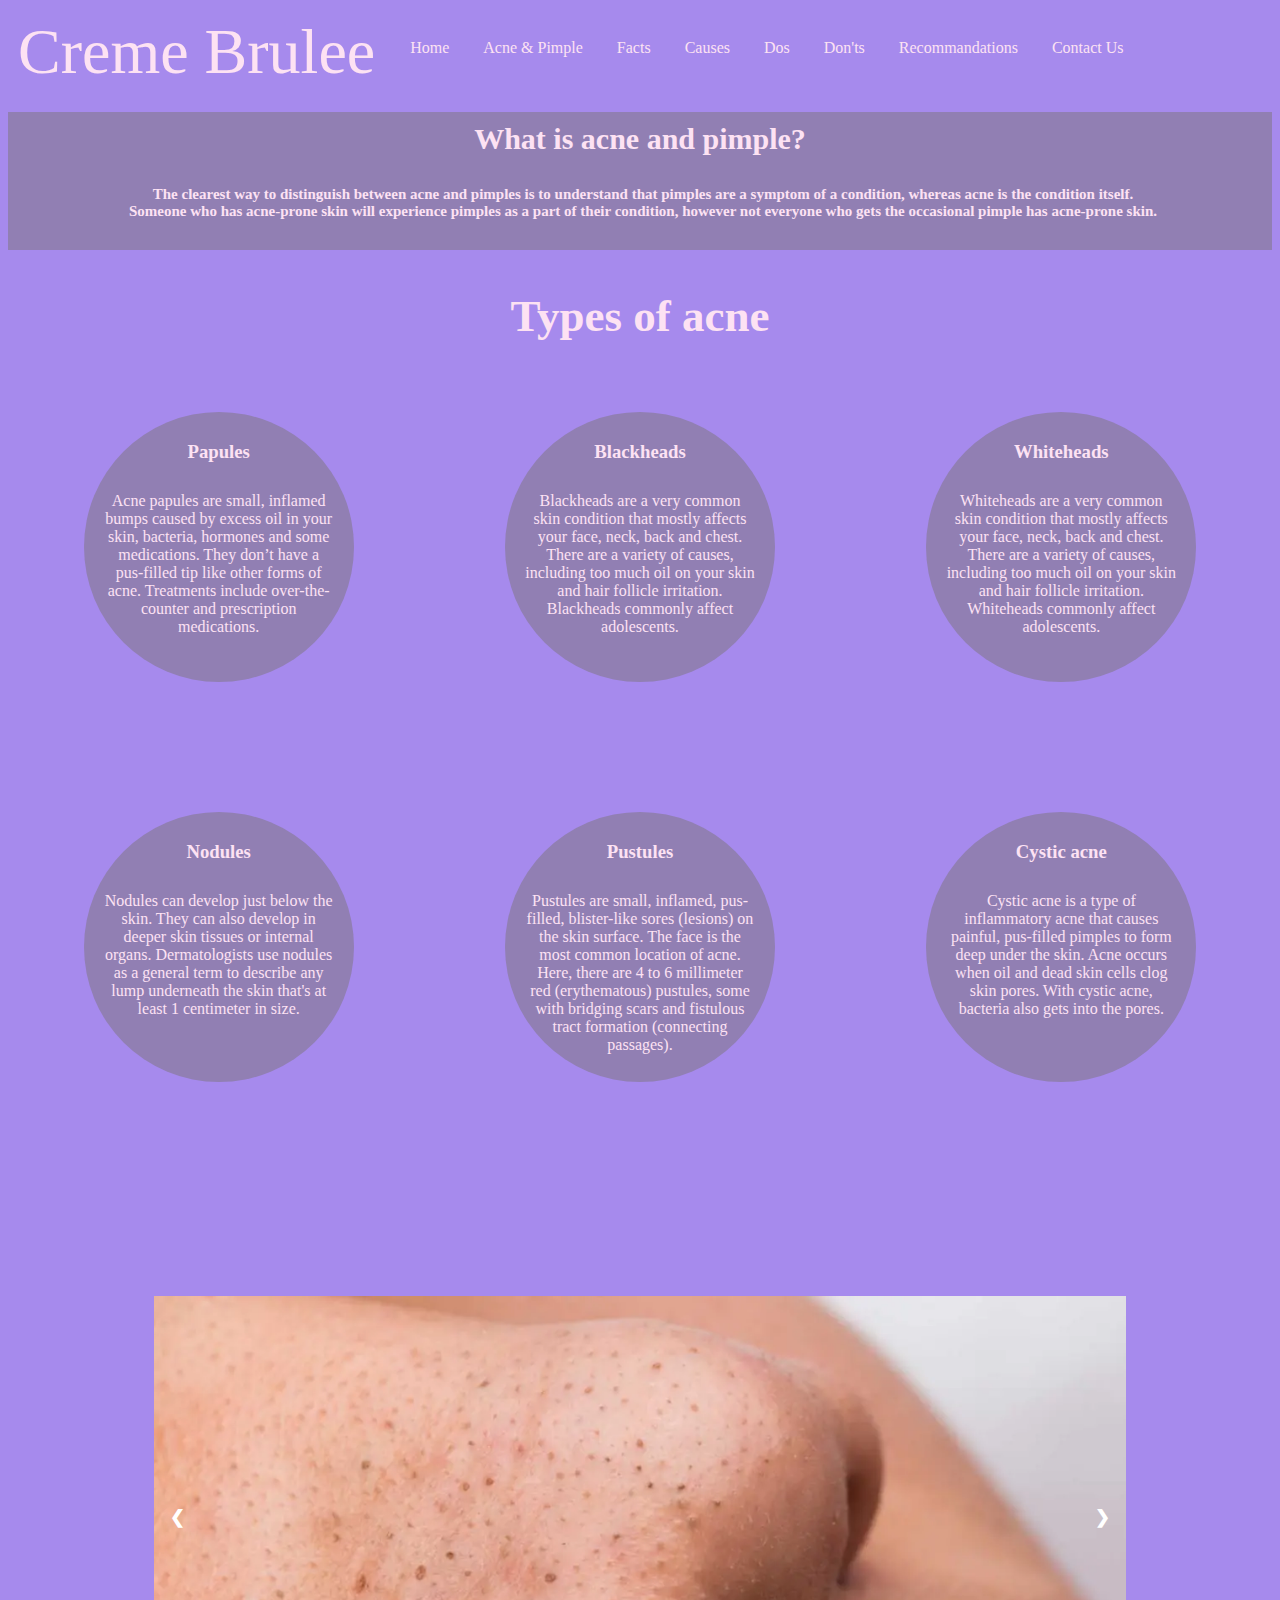
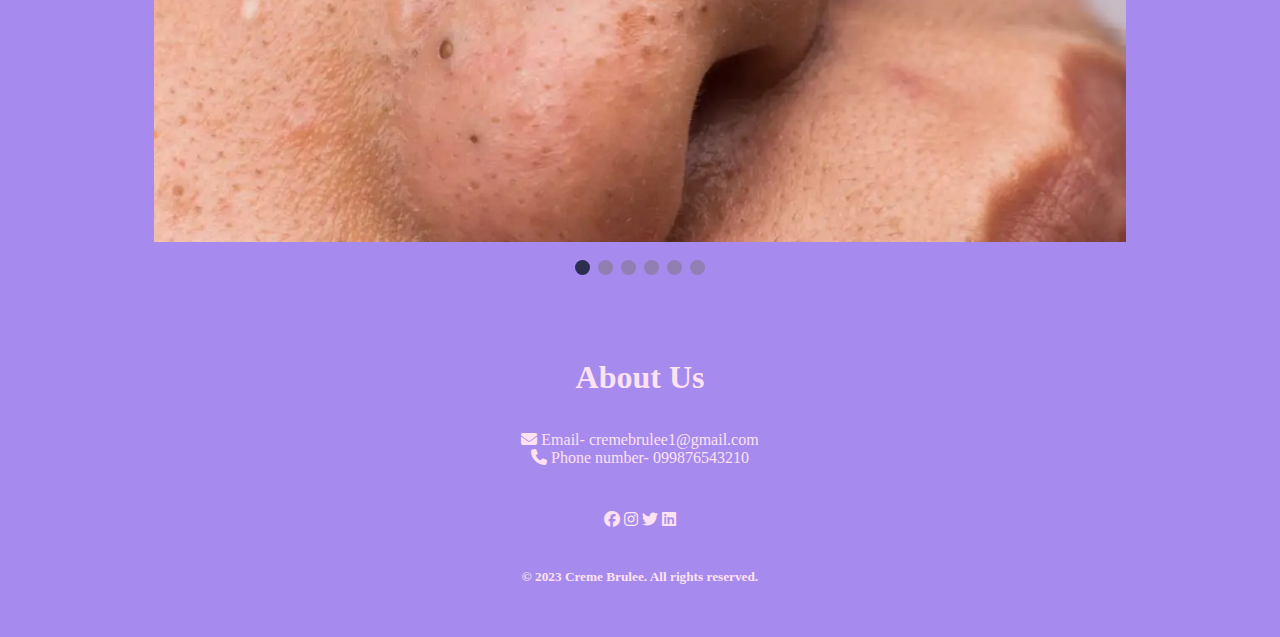
<file: acneandpimples.html>
<!DOCTYPE html>
<html lang="en">
<head>
  <meta charset="utf-8">
  <meta name="viewport" content="width=device-width, initial-scale=1">
  <title>Acne and Pimples</title>
  <link rel="stylesheet" type="text/css" href="second.css">

  <link rel="icon" type="image/icon" href="pages/img/dog.png">
</head>
<link rel="stylesheet" type="text/css" href="https://cdnjs.cloudflare.com/ajax/libs/font-awesome/6.4.2/css/all.min.css">


<nav id="mynav">
         <span id="navkit">Creme Brulee</span>
         <ul>
        <li><a href="index.html">Home</a></li>
        <li><a href="acneandpimples.html">Acne & Pimple</a></li>
        <li><a href="causes.html">Facts</a></li>
        <li><a href="causes.html">Causes</a></li>
        <li><a href="do.html">Dos</a></li>
        <li><a href="donts.html">Don'ts</a></li>
        <li><a href="recommendation.html">Recommandations</a></li>
        <li><a href="contactus.html">Contact Us</a></li>
        </ul>  
     </nav> 


<div class="text">
  <h1>What is acne and pimple?</h1>
    <h4>The clearest way to distinguish between acne and pimples is to understand that pimples are a symptom of a condition, whereas acne is the condition itself. <br>Someone who has acne-prone skin will experience pimples as a part of their condition, however not everyone who gets the occasional pimple has acne-prone skin.</h4>
</div>

<h1 class="hi">Types of acne</h1>

  <div class="card">
    <div class="font">
      <div class="info">
        <h3>Papules</h3>
        <p>Acne papules are small, inflamed bumps caused by excess oil in your skin, bacteria, hormones and some medications. They don’t have a pus-filled tip like other forms of acne. Treatments include over-the-counter and prescription medications.</p>
      </div>
    </div>

    <div class="font">
      <div class="info">
        <h3>Blackheads</h3>
        <p>Blackheads are a very common skin condition that mostly affects your face, neck, back and chest. There are a variety of causes, including too much oil on your skin and hair follicle irritation. Blackheads commonly affect adolescents.</p>
      </div>
    </div>

    <div class="font">
      <div class="info">
        <h3>Whiteheads</h3>
        <p>Whiteheads are a very common skin condition that mostly affects your face, neck, back and chest. There are a variety of causes, including too much oil on your skin and hair follicle irritation. Whiteheads commonly affect adolescents.</p>
      </div>
    </div>
  </div>

  <div class="card">
    <div class="font">
      <div class="info">
        <h3>Nodules</h3>
        <p>Nodules can develop just below the skin. They can also develop in deeper skin tissues or internal organs. Dermatologists use nodules as a general term to describe any lump underneath the skin that's at least 1 centimeter in size.</p>
      </div>
    </div>

    <div class="font">
      <div class="info">
        <h3>Pustules</h3>
        <p>Pustules are small, inflamed, pus-filled, blister-like sores (lesions) on the skin surface. The face is the most common location of acne. Here, there are 4 to 6 millimeter red (erythematous) pustules, some with bridging scars and fistulous tract formation (connecting passages).</p>
      </div>
    </div>

    <div class="font">
      <div class="info">
        <h3>Cystic acne</h3>
        <p>Cystic acne is a type of inflammatory acne that causes painful, pus-filled pimples to form deep under the skin. Acne occurs when oil and dead skin cells clog skin pores. With cystic acne, bacteria also gets into the pores.</p>
      </div>
    </div>
  </div>



  <div class="slideshow-container">

<!-- <div class="mySlides fade">
  <img src="../pages/img/papules.webp" style="width:100%">
</div> -->

<div class="mySlides fade">
  <img src="pages/img/blackheads.webp" style="width:100%">
</div>

<div class="mySlides fade">
  <img src="pages/img/whiteheads1.jpg" style="width:100%">
</div>

<div class="mySlides fade">
  <img src="pages/img/nodular.jpg" style="width:100%">
</div>

<div class="mySlides fade">
  <img src="pages/img/papules1.webp" style="width:100%">
</div>

<div class="mySlides fade">
  <img src="pages/img/cystic_acne.jpg" style="width:100%">
</div>

<a class="prev" onclick="plusSlides(-1)">❮</a>
<a class="next" onclick="plusSlides(1)">❯</a>
</div>
<br>

<div style="text-align:center">
  <span class="dot" onclick="currentSlide(1)"></span> 
  <span class="dot" onclick="currentSlide(2)"></span> 
  <span class="dot" onclick="currentSlide(3)"></span> 
  <span class="dot" onclick="currentSlide(1)"></span> 
  <span class="dot" onclick="currentSlide(2)"></span> 
  <span class="dot" onclick="currentSlide(3)"></span> 
</div>

<script>
let slideIndex = 1;
showSlides(slideIndex);

function plusSlides(n) {
  showSlides(slideIndex += n);
}

function currentSlide(n) {
  showSlides(slideIndex = n);
}

function showSlides(n) {
  let i;
  let slides = document.getElementsByClassName("mySlides");
  let dots = document.getElementsByClassName("dot");
  if (n > slides.length) {slideIndex = 1}    
  if (n < 1) {slideIndex = slides.length}
  for (i = 0; i < slides.length; i++) {
    slides[i].style.display = "none";  
  }
  for (i = 0; i < dots.length; i++) {
    dots[i].className = dots[i].className.replace(" active", "");
  }
  slides[slideIndex-1].style.display = "block";  
  dots[slideIndex-1].className += " active";
}
</script>







































































  <section class="footer">
    <h3>About Us</h3>
    <p><i class="fa-solid fa-envelope" style="color: #fde2f3;"></i>    Email- cremebrulee1@gmail.com<br><i class="fa-solid fa-phone" style="color: #fde2f3;"></i>   Phone number- 099876543210</p>
    <div class="icons">
      <i class="fa-brands fa-facebook" style="color: #fde2f3;"></i>
      <i class="fa-brands fa-instagram" style="color: #fde2f3;"></i>
      <i class="fa-brands fa-twitter" style="color: #fde2f3;"></i>
      <i class="fa-brands fa-linkedin" style="color: #fde2f3;"></i>
    </div>
    <h5>&copy;  2023 Creme Brulee. All rights reserved.</h5>
  </section>

</body>
</html>
</file>
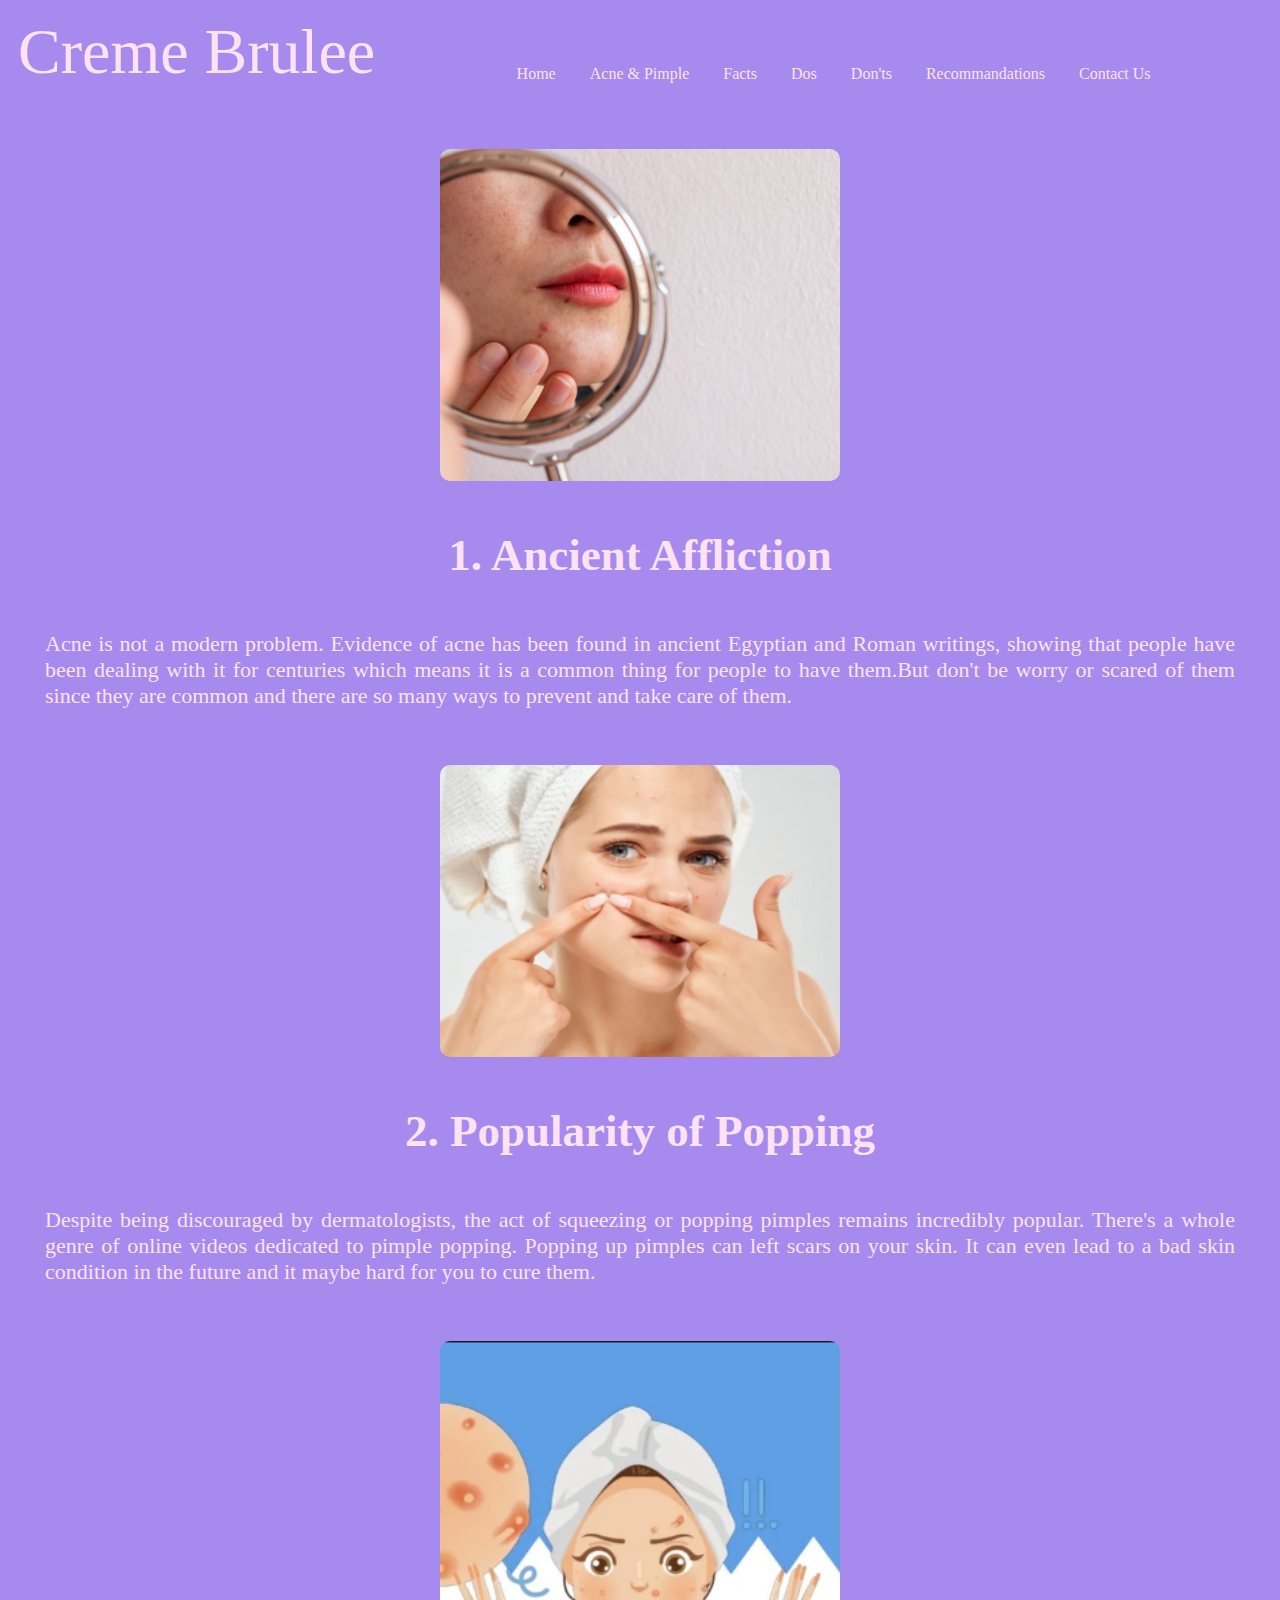
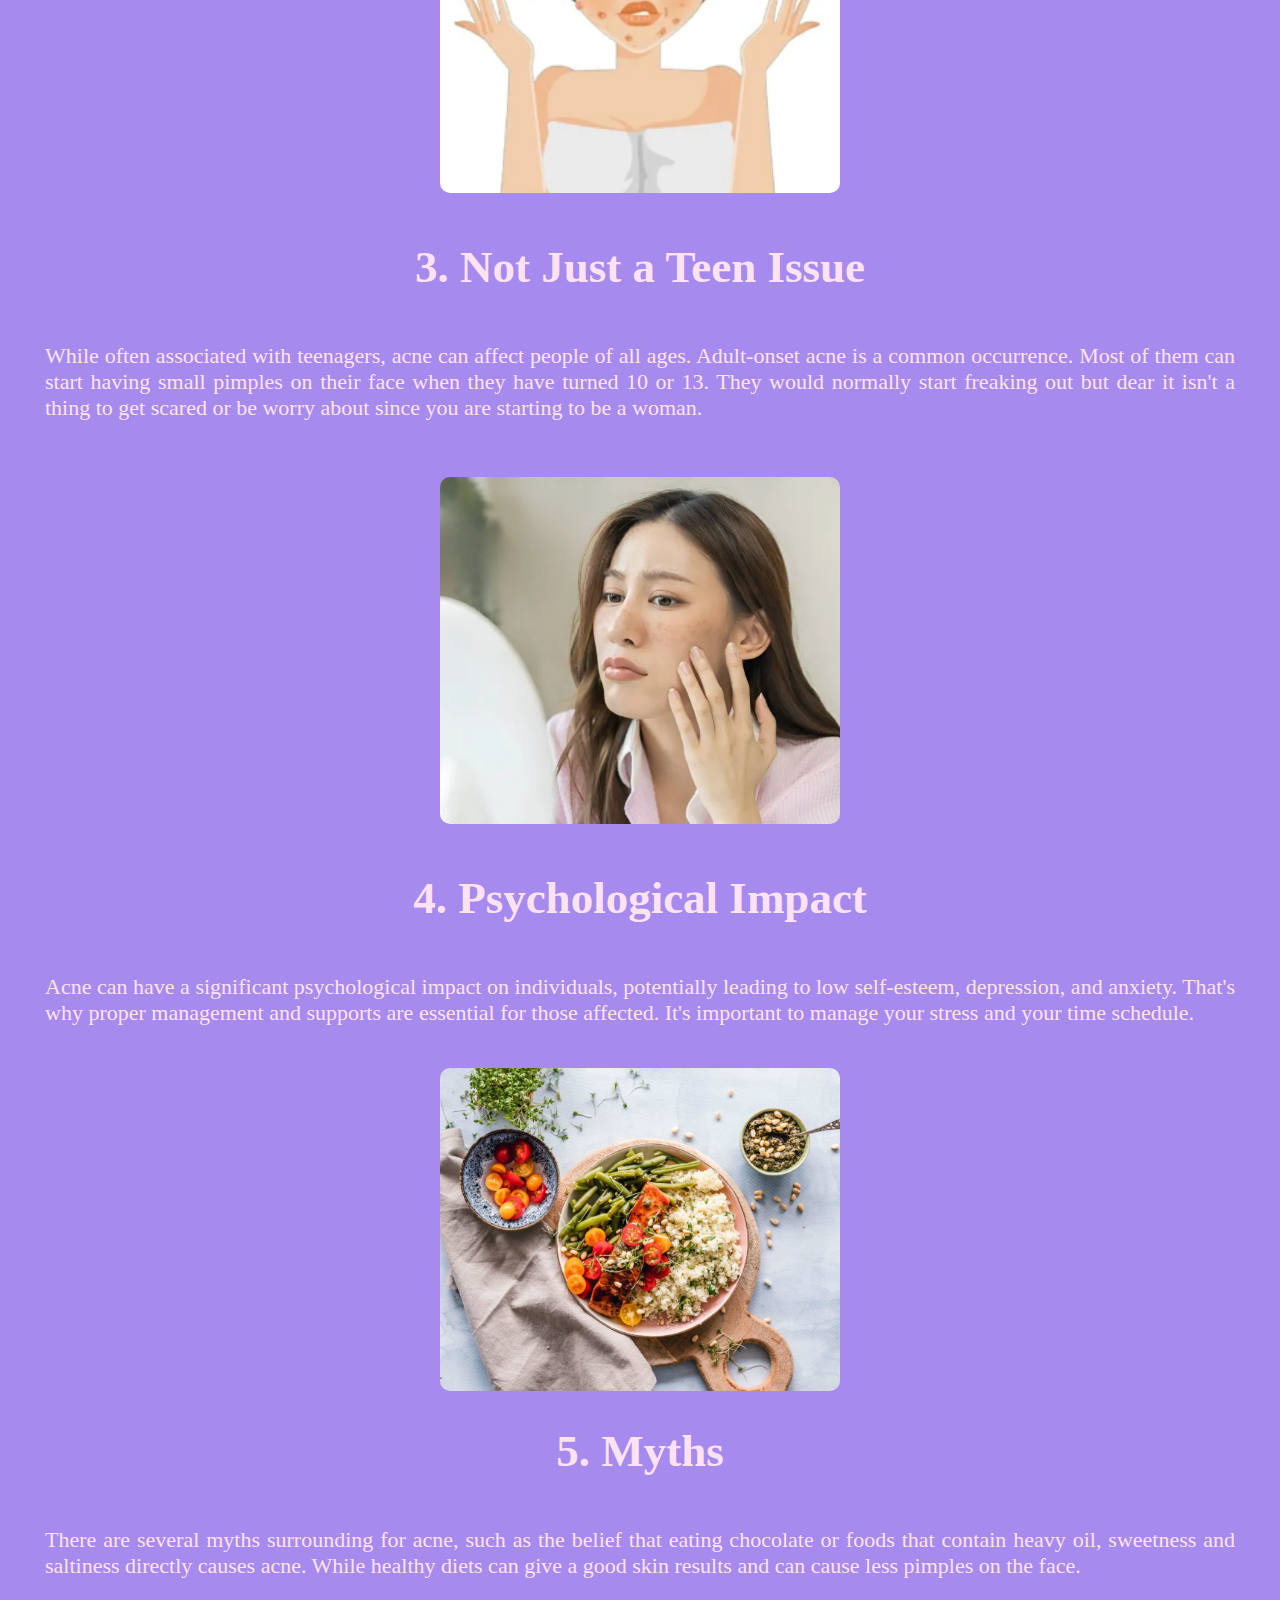
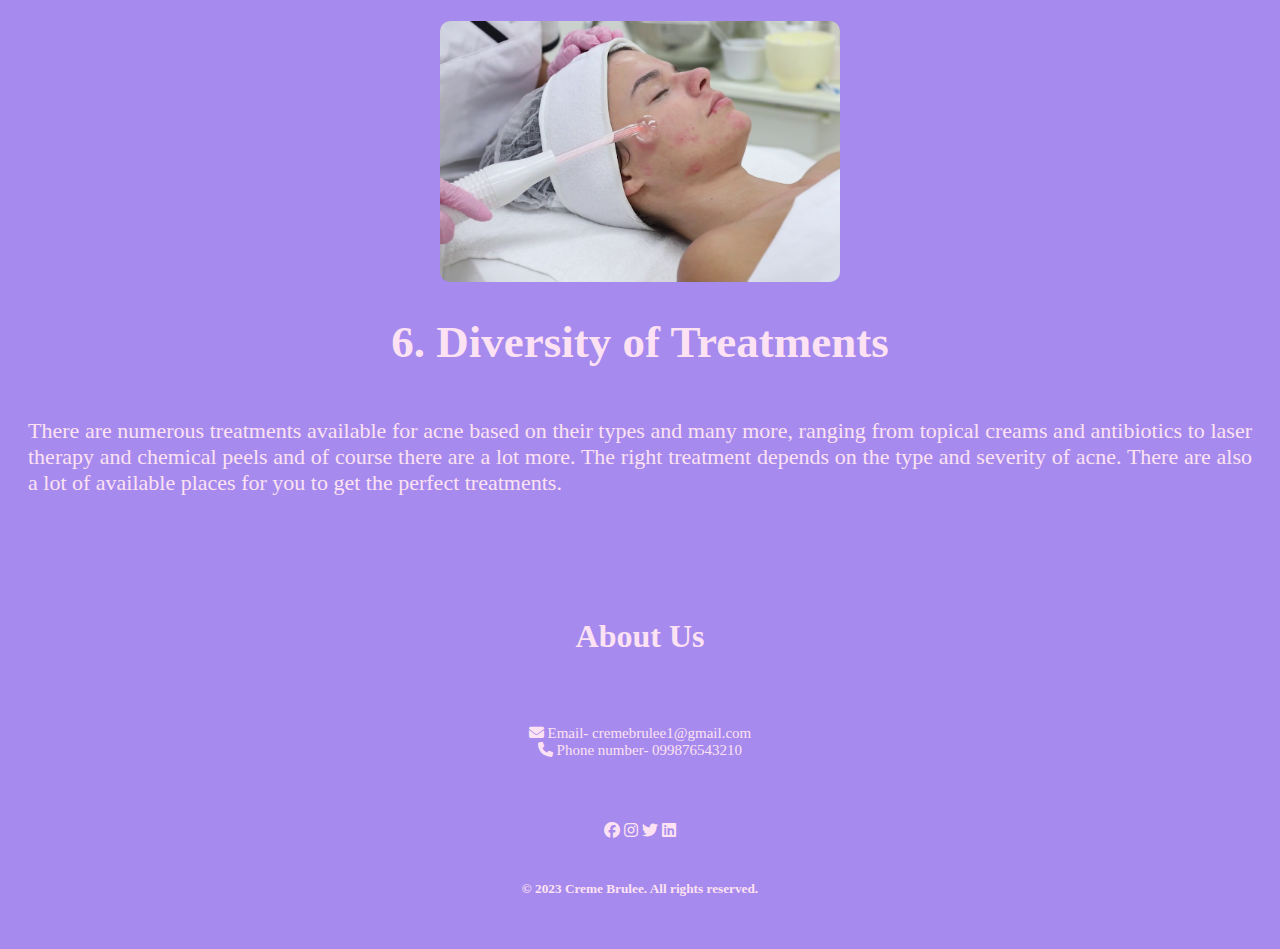
<file: causes.html>
<!DOCTYPE html>
<html lang="en">
<head>
  <meta charset="utf-8">
  <meta name="viewport" content="width=device-width, initial-scale=1">
  <title>Facts</title>
  <link rel="stylesheet" type="text/css" href="causes.css">

  <link rel="icon" type="image/icon" href="pages/img/dog.png">
  <link rel="stylesheet" type="text/css" href="https://cdnjs.cloudflare.com/ajax/libs/font-awesome/6.4.2/css/all.min.css">
</head>
<body>

  <section class="home">
     <nav id="mynav">
         <span id="navkit">Creme Brulee</span>
         <ul>
        <li><a href="index.html">Home</a></li>
        <li><a href="acneandpimples.html">Acne & Pimple</a></li>
        <li><a href="causes.html">Facts</a></li>
        <li><a href="do.html">Dos</a></li>
        <li><a href="donts.html">Don'ts</a></li>
        <li><a href="recommendation.html">Recommandations</a></li>
        <li><a href="contactus.html">Contact Us</a></li>
        </ul>  
     </nav> 

  <div class="l&e">
<div class="f1">
<img class="q" src="pages/img/am.png" alt="">
<div class="pink">
<h1>1. Ancient Affliction</h1>

 

     <p>Acne is not a modern problem. Evidence of acne has been found in ancient Egyptian and Roman writings, showing that people have been dealing with it for centuries which means it is a common thing for people to have them.But don't be worry or scared of them since they are common and there are so many ways to prevent and take care of them.</p>

 

 

<img class="q" src="pages/img/fl.png" alt="">
<div class="pink">
<h1>2. Popularity of Popping</h1>

 

     <p>Despite being discouraged by dermatologists, the act of squeezing or popping pimples remains incredibly popular. There's a whole genre of online videos dedicated to pimple popping. Popping up pimples can left scars on your skin. It can even lead to a bad skin condition in the future and it maybe hard for you to cure them. </p>

 

<img class="q" src="pages/img/si.png" alt="">
<div class="pink">
<h1>3. Not Just a Teen Issue</h1>

 

     <p>While often associated with teenagers, acne can affect people of all ages. Adult-onset acne is a common occurrence. Most of them can start having small pimples on their face when they have turned 10 or 13. They would normally start freaking out but dear it isn't a thing to get scared or be worry about since you are starting to be a woman.</p>

 

  </div>
</div>

 

<img class="q" src="pages/img/oe.png" alt="">
<div class="pink">
<h1>4. Psychological Impact</h1>

 

     <p>Acne can have a significant psychological impact on individuals, potentially leading to low self-esteem, depression, and anxiety. That's why proper management and supports are essential for those affected. It's important to manage your stress and your time schedule.</p>

 

 

  </div>
</div>

 

<img class="w" src="pages/img/eu.png" alt="">
<div class="pink">
<h1>5. Myths</h1>

 

     <p>There are several myths surrounding for acne, such as the belief that eating chocolate or foods that contain heavy oil, sweetness and saltiness directly causes acne. While healthy diets can give a good skin results and can cause less pimples on the face. </p>

 

  </div>
</div>

 

<img class="w" src="pages/img/id.png" alt="">
<div class="pink">
<h1>6. Diversity of Treatments</h1>

 

     <p>There are numerous treatments available for acne based on their types and many more, ranging from topical creams and antibiotics to laser therapy and chemical peels and of course there are a lot more. The right treatment depends on the type and severity of acne. There are also a lot of available places for you to get the perfect treatments. </p>

 

  </div>
</div>

 
 <section class="footer">
    <h3>About Us</h3>
    <p><i class="fa-solid fa-envelope" style="color: #fde2f3;"></i>    Email- cremebrulee1@gmail.com<br><i class="fa-solid fa-phone" style="color: #fde2f3;"></i>   Phone number- 099876543210</p>
    <div class="icons">
      <i class="fa-brands fa-facebook" style="color: #fde2f3;"></i>
      <i class="fa-brands fa-instagram" style="color: #fde2f3;"></i>
      <i class="fa-brands fa-twitter" style="color: #fde2f3;"></i>
      <i class="fa-brands fa-linkedin" style="color: #fde2f3;"></i>
    </div>
    <h5>&copy;  2023 Creme Brulee. All rights reserved.</h5>
  </section>

 

</body>
</html>
</file>
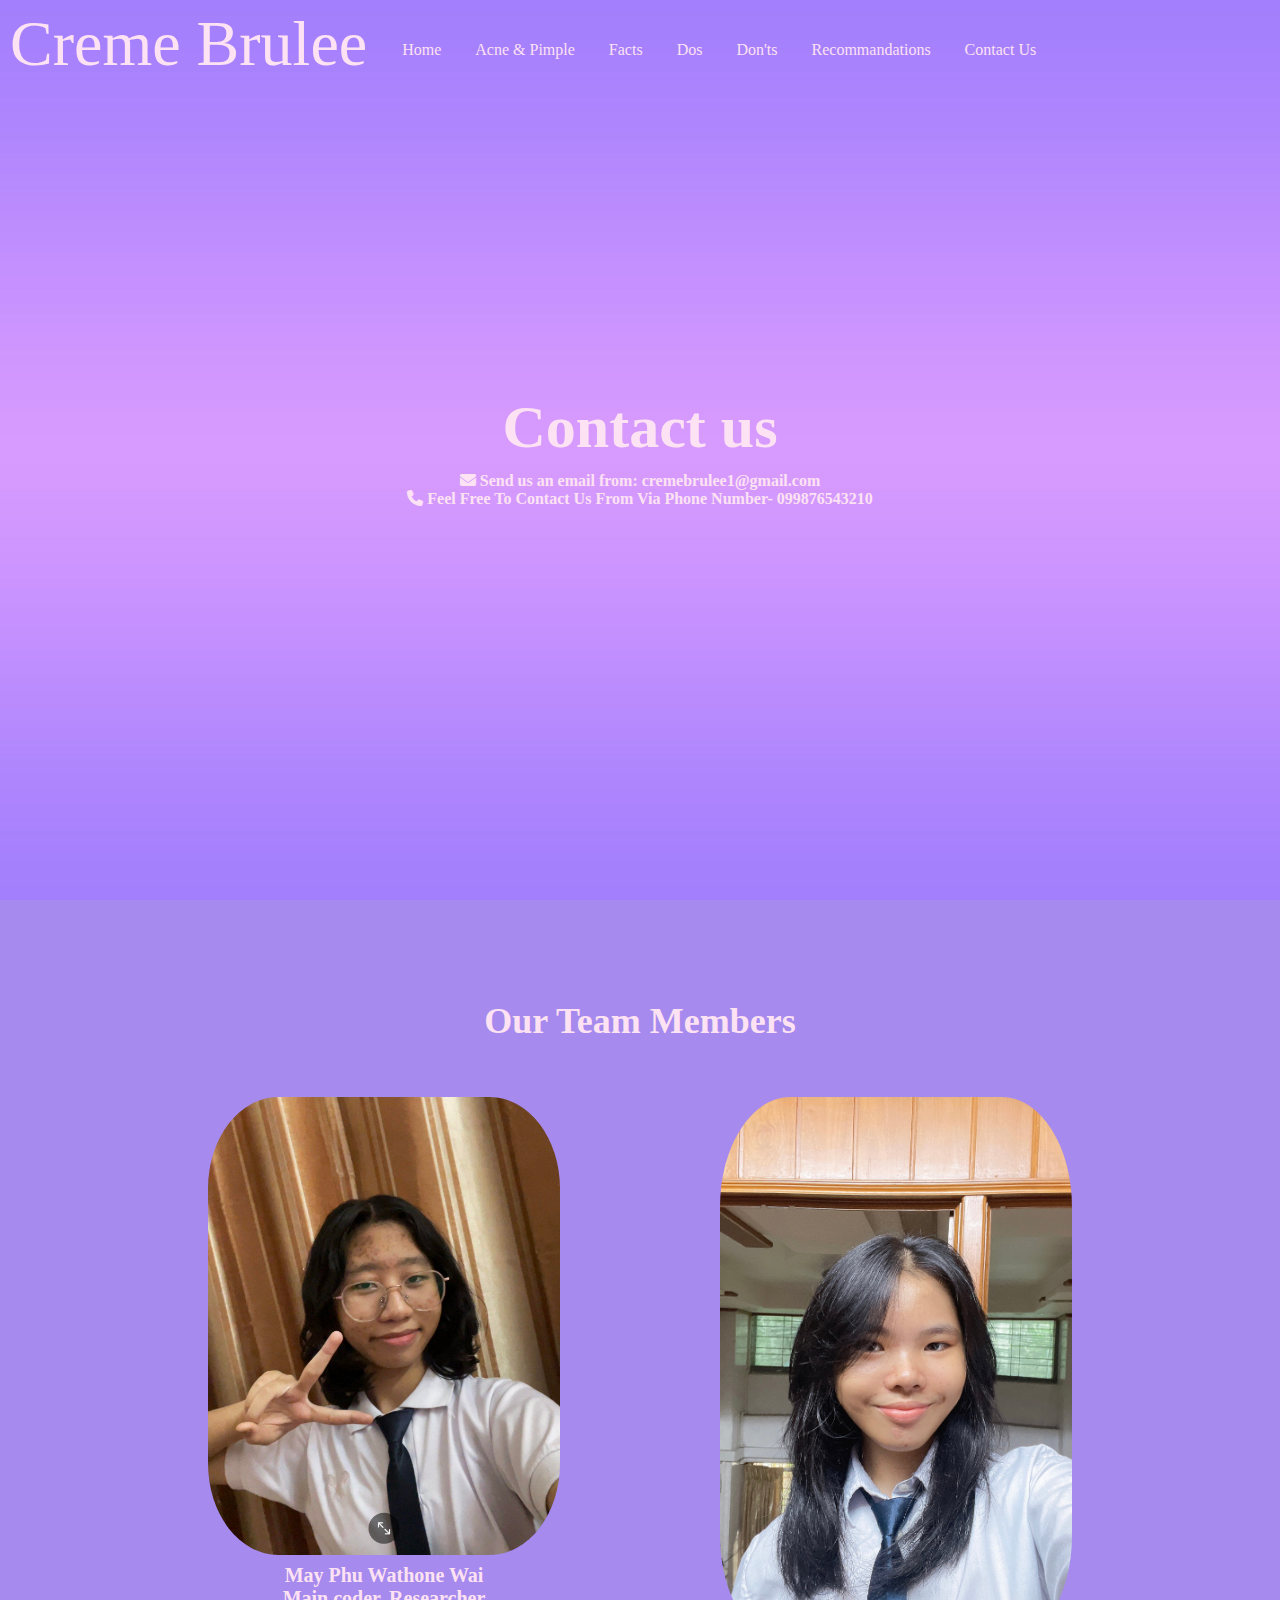
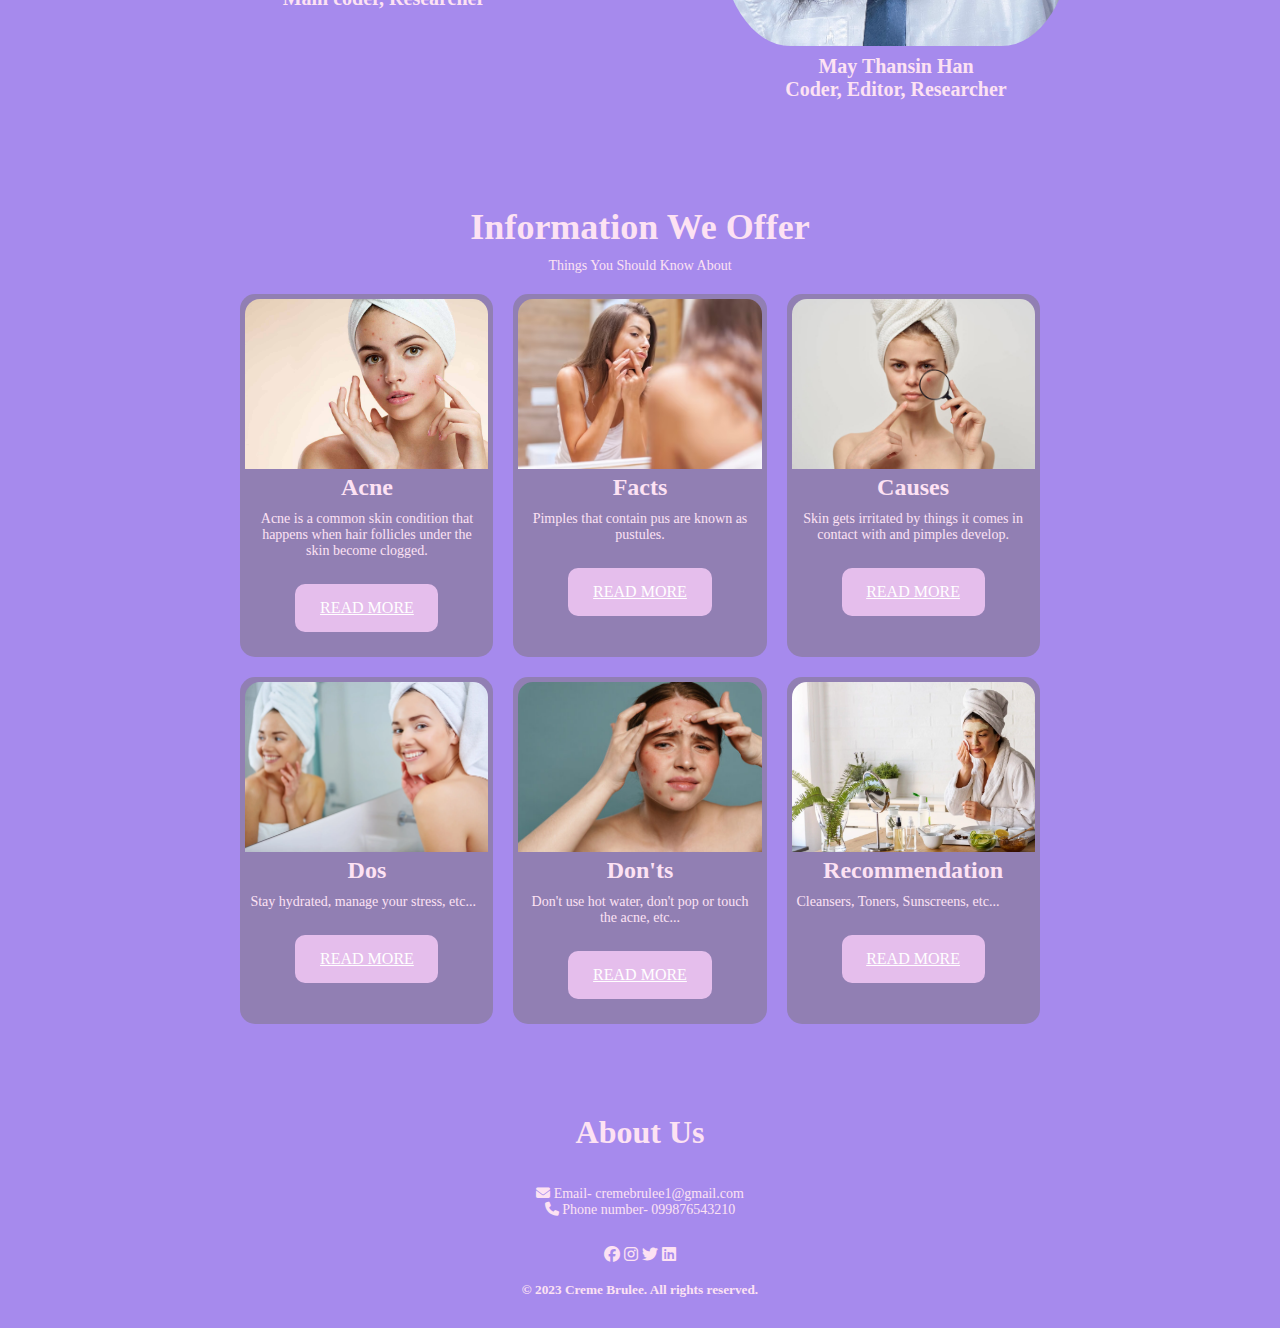
<file: contactus.html>
<!DOCTYPE html>
<html lang="en">
<head>
	<meta charset="utf-8">
	<meta name="viewport" content="width=device-width, initial-scale=1">
	<title>Contact Us</title>
	<link rel="stylesheet" type="text/css" href="contactus.css">

	<link rel="icon" type="image/icon" href="pages/img/dog.png">
	<link rel="stylesheet" type="text/css" href="https://cdnjs.cloudflare.com/ajax/libs/font-awesome/6.4.2/css/all.min.css">
</head>
<body>

	<section class="home">
	   <nav id="mynav">
         <span id="navkit">Creme Brulee</span>
         <ul>
	      <li><a href="index.html">Home</a></li>
	      <li><a href="acneandpimples.html">Acne & Pimple</a></li>
	      <li><a href="causes.html">Facts</a></li>
	      <li><a href="do.html">Dos</a></li>
	      <li><a href="donts.html">Don'ts</a></li>
	      <li><a href="recommendation.html">Recommandations</a></li>
	      <li><a href="contactus.html">Contact Us</a></li>
        </ul>  
     </nav>	

     <div class="text">
    	<h1>Contact us</h1>
    	
    	<h4><i class="fa-solid fa-envelope" style="color: #fde2f3;"></i>    Send us an email from: cremebrulee1@gmail.com
    		<br>
    	<i class="fa-solid fa-phone" style="color: #fde2f3;"></i>    Feel Free To Contact Us From Via Phone Number- 099876543210 </h4>
    </div>
</section>

<section class="second">
		<h1>Our Team Members</h1>

<div class="row">
  <div class="column">
    <img src="pages/mayphu.png" style="width:70%">
    <h4>May Phu Wathone Wai <br> Main coder, Researcher</h4>
  </div>
  <div class="column">
    <img src="pages/maythansin.png" style="width:70%">
    <h4>May Thansin Han <br> Coder, Editor, Researcher</h4>
  </div>
</div>


<section class="second">
		<h1>Information We Offer</h1>
		<p>Things You Should Know About</p>

	<section class="container">
       <div class="card">
        <div class="card-img car-1"></div>
        <h2>Acne</h2>
        <p class="rd">Acne is a common skin condition that happens when hair follicles under the skin become clogged.</p>
        <div class="a2">
          <a href="acneandpimples.html">READ MORE</a>
        </div>
      </div>
      
      <div class="card">
        <div class="card-img car-2"></div>
        <h2>Facts</h2>
        <p class="rd">Pimples that contain pus are known as pustules.</p>
        <div class="a2">
          <a href="causes.html">READ MORE</a>
        </div>
      </div>

      <div class="card">
        <div class="card-img car-3"></div>
        <h2>Causes</h2>
        <p class="rd">Skin gets irritated by things it comes in contact with and pimples develop.</p>
        <div class="a2">
          <a href="causes.html">READ MORE</a>
        </div>
      </div>
      
    </section>

    <section class="container">
       <div class="card">
        <div class="card-img car-4"></div>
        <h2>Dos</h2>
        <p class="rd">Stay hydrated, manage your stress, etc...</p>
        <div class="a2">
          <a href="do.html">READ MORE</a>
        </div>
      </div>
      
      <div class="card">
        <div class="card-img car-5"></div>
        <h2>Don'ts</h2>
        <p class="rd">Don't use hot water, don't pop or touch the acne, etc...</p>
        <div class="a2">
          <a href="donts.html">READ MORE</a>
        </div>
      </div>

      <div class="card">
        <div class="card-img car-6"></div>
        <h2>Recommendation</h2>
        <p class="rd">Cleansers, Toners, Sunscreens, etc...</p>
        <div class="a2">
          <a href="recommendation.html">READ MORE</a>
        </div>
      </div>
      
    </section>
	</section>


<section class="footer">
		<h3>About Us</h3>
		<p><i class="fa-solid fa-envelope" style="color: #fde2f3;"></i>    Email- cremebrulee1@gmail.com<br><i class="fa-solid fa-phone" style="color: #fde2f3;"></i>   Phone number- 099876543210</p>
		<div class="icons">
			<i class="fa-brands fa-facebook" style="color: #fde2f3;"></i>
			<i class="fa-brands fa-instagram" style="color: #fde2f3;"></i>
			<i class="fa-brands fa-twitter" style="color: #fde2f3;"></i>
			<i class="fa-brands fa-linkedin" style="color: #fde2f3;"></i>
		</div>
		<h5>&copy;  2023 Creme Brulee. All rights reserved.</h5>
	</section>


</body>
</html>

























<!-- <section class="second">
	<div class="pic">
		<h1>Our team</h1>

		<div class="pics">
			<img src="../pages/mayphu.png">
		</div>

		<div class="pics">
			<img src="../pages/maythansin.png">
		</div>
	</div>
		
</section>
		 -->
</file>
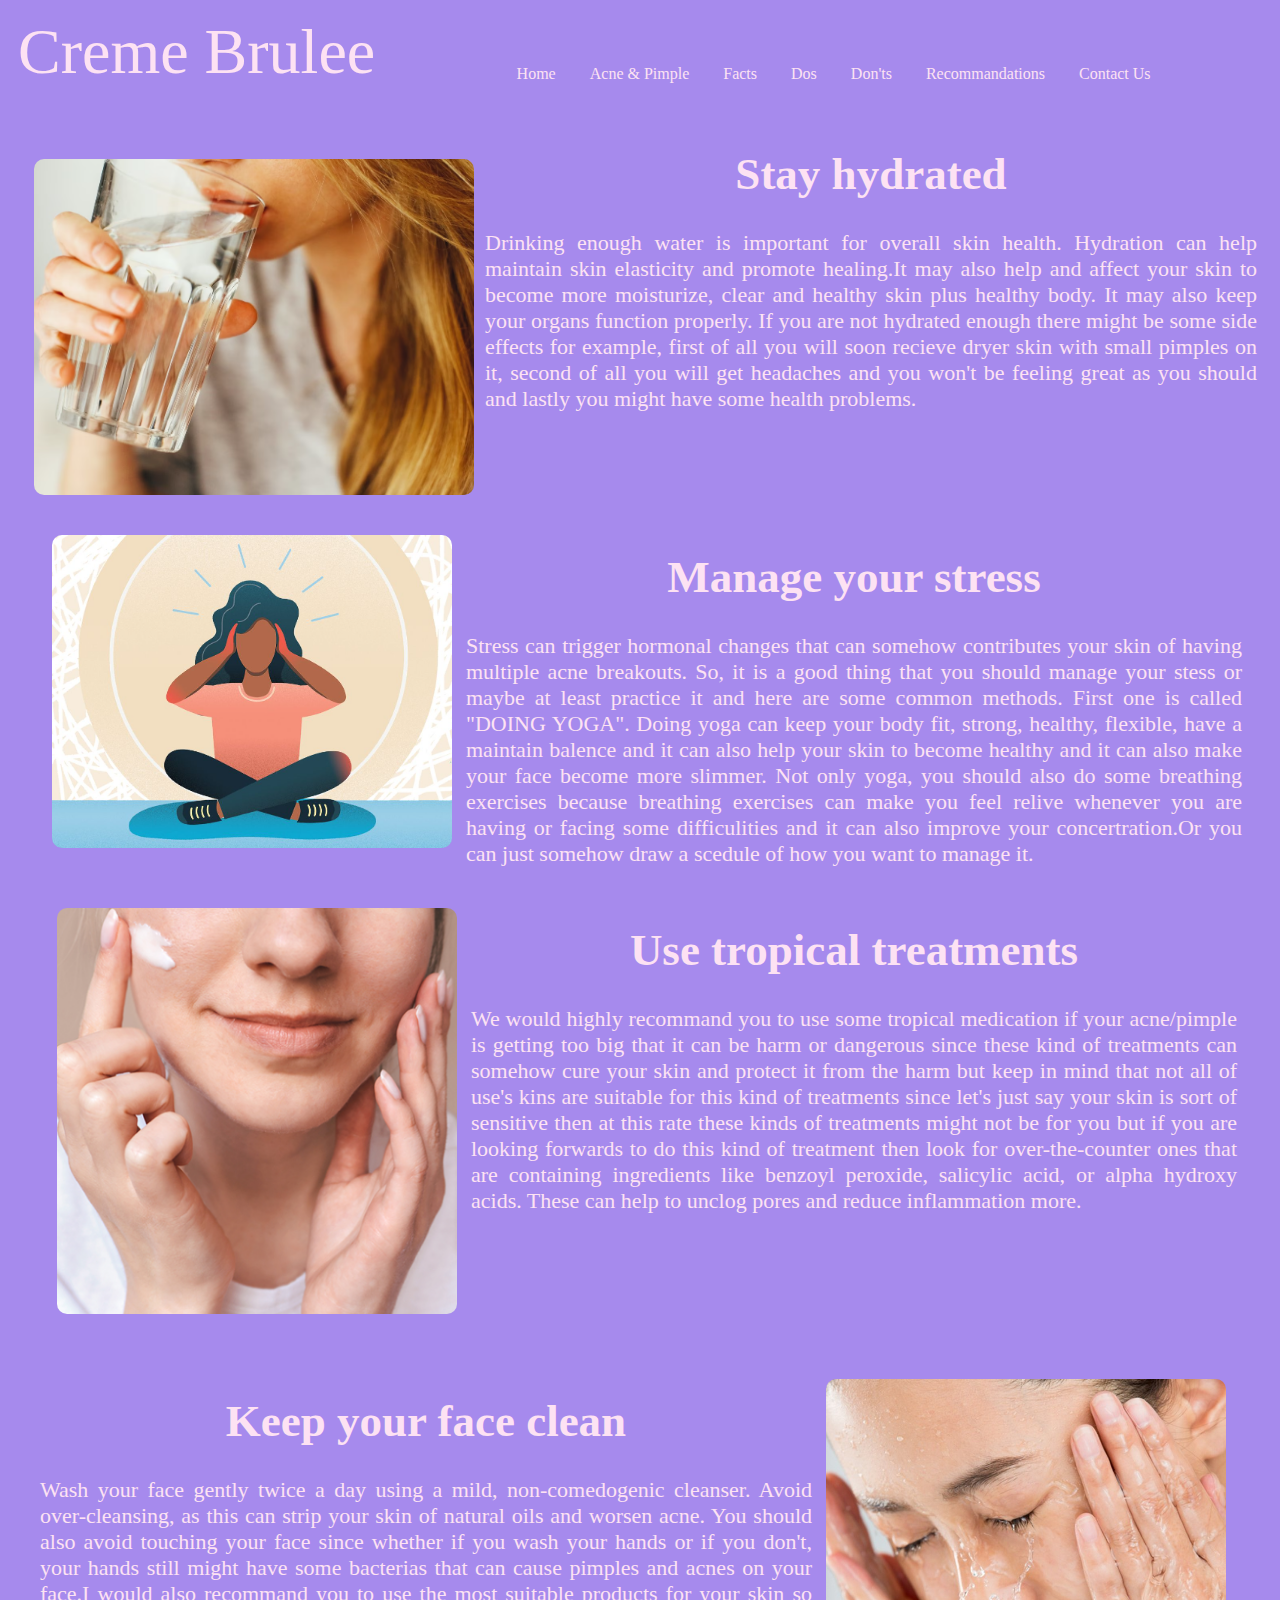
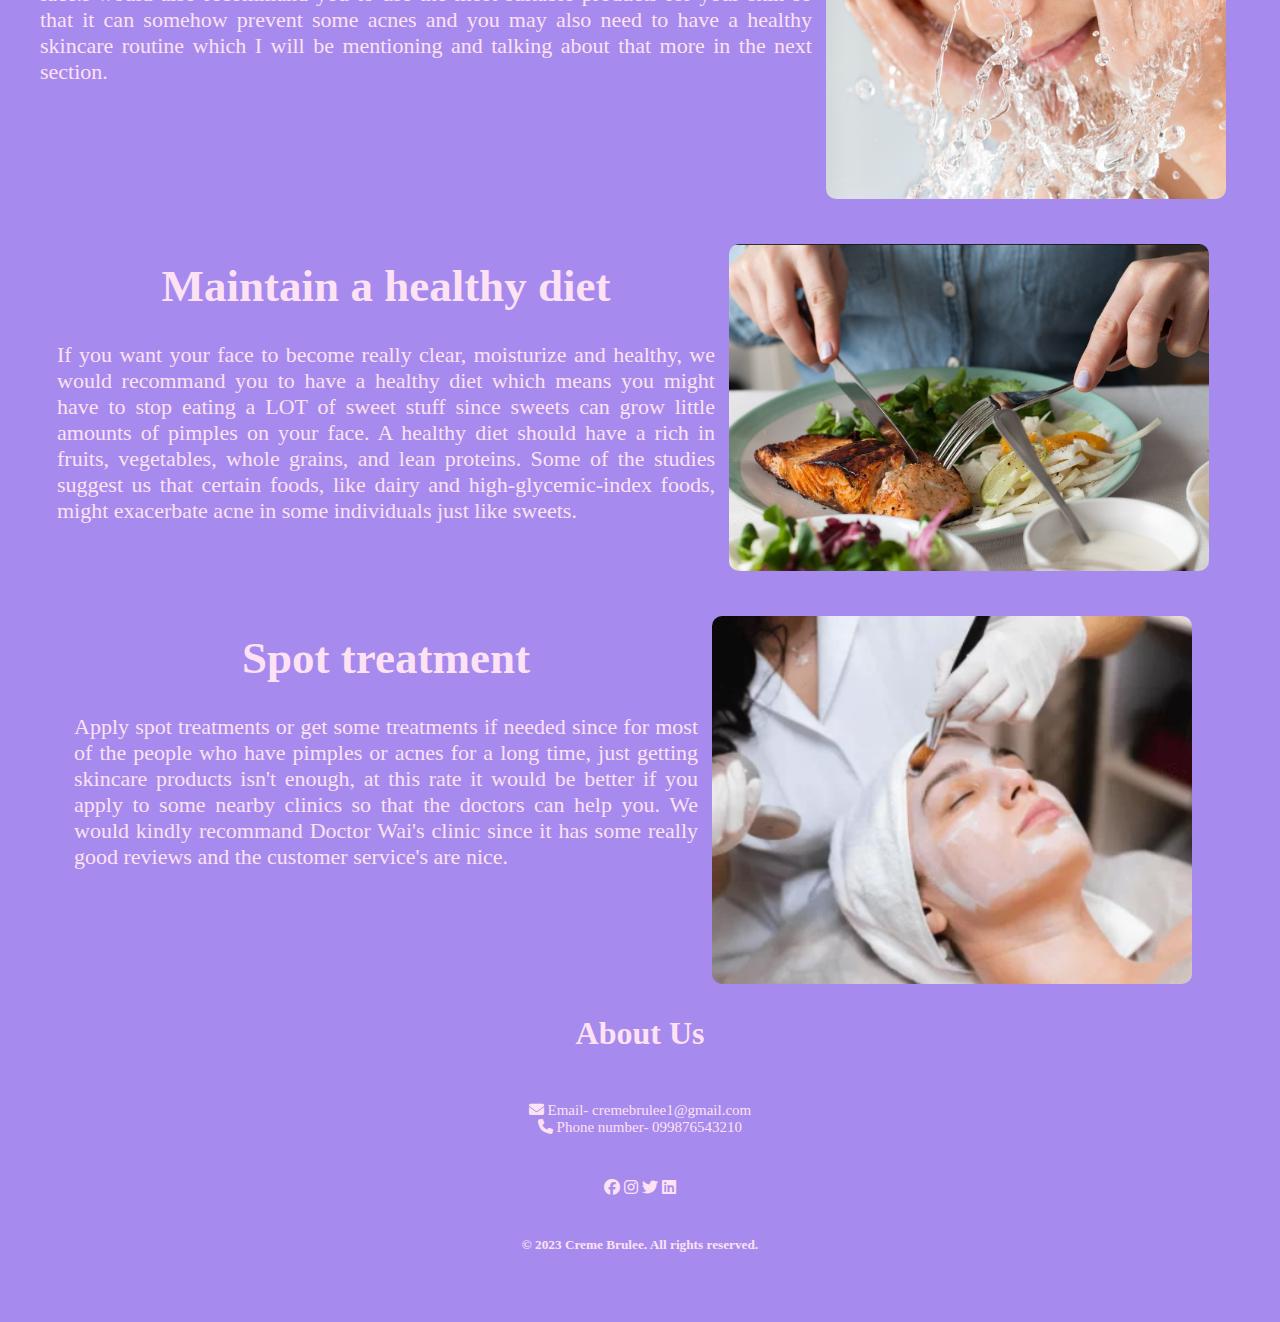
<file: do.html>
<!DOCTYPE html>
<html lang="en">
<html>
<head>
<meta charset="utf-8">
<meta name="viewport" content="width=device-width, initial-scale=1">
<title>Dos</title>
</head>
<body>
<link rel="stylesheet" type="text/css" href="do.css">
<link rel="icon" type="image/icon" href="pages/img/dog.png">
<link rel="stylesheet" type="text/css" href="https://cdnjs.cloudflare.com/ajax/libs/font-awesome/6.4.2/css/all.min.css">

</head>
<body>

    <section class="home">
       <nav id="mynav">
         <span id="navkit">Creme Brulee</span>
         <ul>
          <li><a href="index.html">Home</a></li>
          <li><a href="acneandpimples.html">Acne & Pimple</a></li>
          <li><a href="causes.html">Facts</a></li>
          <li><a href="do.html">Dos</a></li>
          <li><a href="donts.html">Don'ts</a></li>
          <li><a href="recommendation.html">Recommandations</a></li>
          <li><a href="contactus.html">Contact Us</a></li>
        </ul>  
     </nav> 



<div class="h&m">
<div class="do1">
<img class="c" src="pages/img/water.png" alt="">
<div class="red">
<h1>Stay hydrated</h1>
<p>Drinking enough water is important for overall skin health. Hydration can help maintain skin elasticity and promote healing.It may also help and affect your skin to become more moisturize, clear and healthy skin plus healthy body. It may also keep your organs function properly. If you are not hydrated enough there might be some side effects for example, first of all you will soon recieve dryer skin with small pimples on it, second of all you will get headaches and you won't be feeling great as you should and lastly you might have some health problems. </p> 
<div class="do3">
<img class="k" src="pages/img/stress.png" alt="">
<div class="green">
<h1>Manage your stress</h1>
<p>Stress can trigger hormonal changes that can somehow contributes your skin of having multiple acne breakouts. So, it is a good thing that you should manage your stess or maybe at least practice it and here are some common methods. First one is called "DOING YOGA". Doing yoga can keep your body fit, strong, healthy, flexible, have a maintain balence and it can also help your skin to become healthy and it can also make your face become more slimmer. Not only yoga, you should also do some breathing exercises because breathing exercises can make you feel relive whenever you are having or facing some difficulities and it can also improve your concertration.Or you can just somehow draw a scedule of how you want to manage it.  </p> 
<div class="do4">
<img class="q" src="pages/img/tropical.png" alt="">
<div class="orange">
<h1>Use tropical treatments</h1>
<p>We would highly recommand you to use some tropical medication if your acne/pimple is getting too big that it can be harm or dangerous since these kind of treatments can somehow cure your skin and protect it from the harm but keep in mind that not all of use's kins are suitable for this kind of treatments since let's just say your skin is sort of sensitive then at this rate these kinds of treatments might not be for you but if you are looking forwards to do this kind of treatment then look for over-the-counter ones that are containing ingredients like benzoyl peroxide, salicylic acid, or alpha hydroxy acids. These can help to unclog pores and reduce inflammation more.</p> 


 

    </div>
</div>

 

    </div>
</div>

 

<div class="l&e">
<div class="do2">
<img class="o" src="pages/img/washface.png" alt="">
<div class="blue">
<h1>Keep your face clean</h1>
<p>Wash your face gently twice a day using a mild, non-comedogenic cleanser. Avoid over-cleansing, as this can strip your skin of natural oils and worsen acne. You should also avoid touching your face since whether if you wash your hands or if you don't, your hands still might have some bacterias that can cause pimples and acnes on your face.I would also recommand you to use the most suitable products for your skin so that it can somehow prevent some acnes and you may also need to have a healthy skincare routine which I will be mentioning and talking about that more in the next section.</p>

 

    <div class="do5">
<img class="v" src="pages/img/diet.png" alt="">
<div class="pink">
<h1>Maintain a healthy diet</h1>
<p>If you want your face to become really clear, moisturize and healthy, we would recommand you to have a healthy diet which means you might have to stop eating a LOT of sweet stuff since sweets can grow little amounts of pimples on your face. A healthy diet should have a rich in fruits, vegetables, whole grains, and lean proteins. Some of the studies suggest us that certain foods, like dairy and high-glycemic-index foods, might exacerbate acne in some individuals just like sweets. </p> 

<div class="do6">
<img class="z" src="pages/img/treatment.png" alt="">
<div class="yellow">
<h1>Spot treatment</h1>
<p>Apply spot treatments or get some treatments if needed since for most of the people who have pimples or acnes for a long time, just getting skincare products isn't enough, at this rate it would be better if you apply to some nearby clinics so that the doctors can help you. We would kindly recommand Doctor Wai's clinic since it has some really good reviews and the customer service's are nice. </p>

 

 

    </div>
</div> 
</div>


<section class="footer">
        <h3>About Us</h3>
        <p><i class="fa-solid fa-envelope" style="color: #fde2f3;"></i>    Email- cremebrulee1@gmail.com<br><i class="fa-solid fa-phone" style="color: #fde2f3;"></i>   Phone number- 099876543210</p>
        <div class="icons">
            <i class="fa-brands fa-facebook" style="color: #fde2f3;"></i>
            <i class="fa-brands fa-instagram" style="color: #fde2f3;"></i>
            <i class="fa-brands fa-twitter" style="color: #fde2f3;"></i>
            <i class="fa-brands fa-linkedin" style="color: #fde2f3;"></i>
        </div>
        <h5>&copy;  2023 Creme Brulee. All rights reserved.</h5>
    </section>

 

 

 

 

 

 

</body>
</html>
</file>
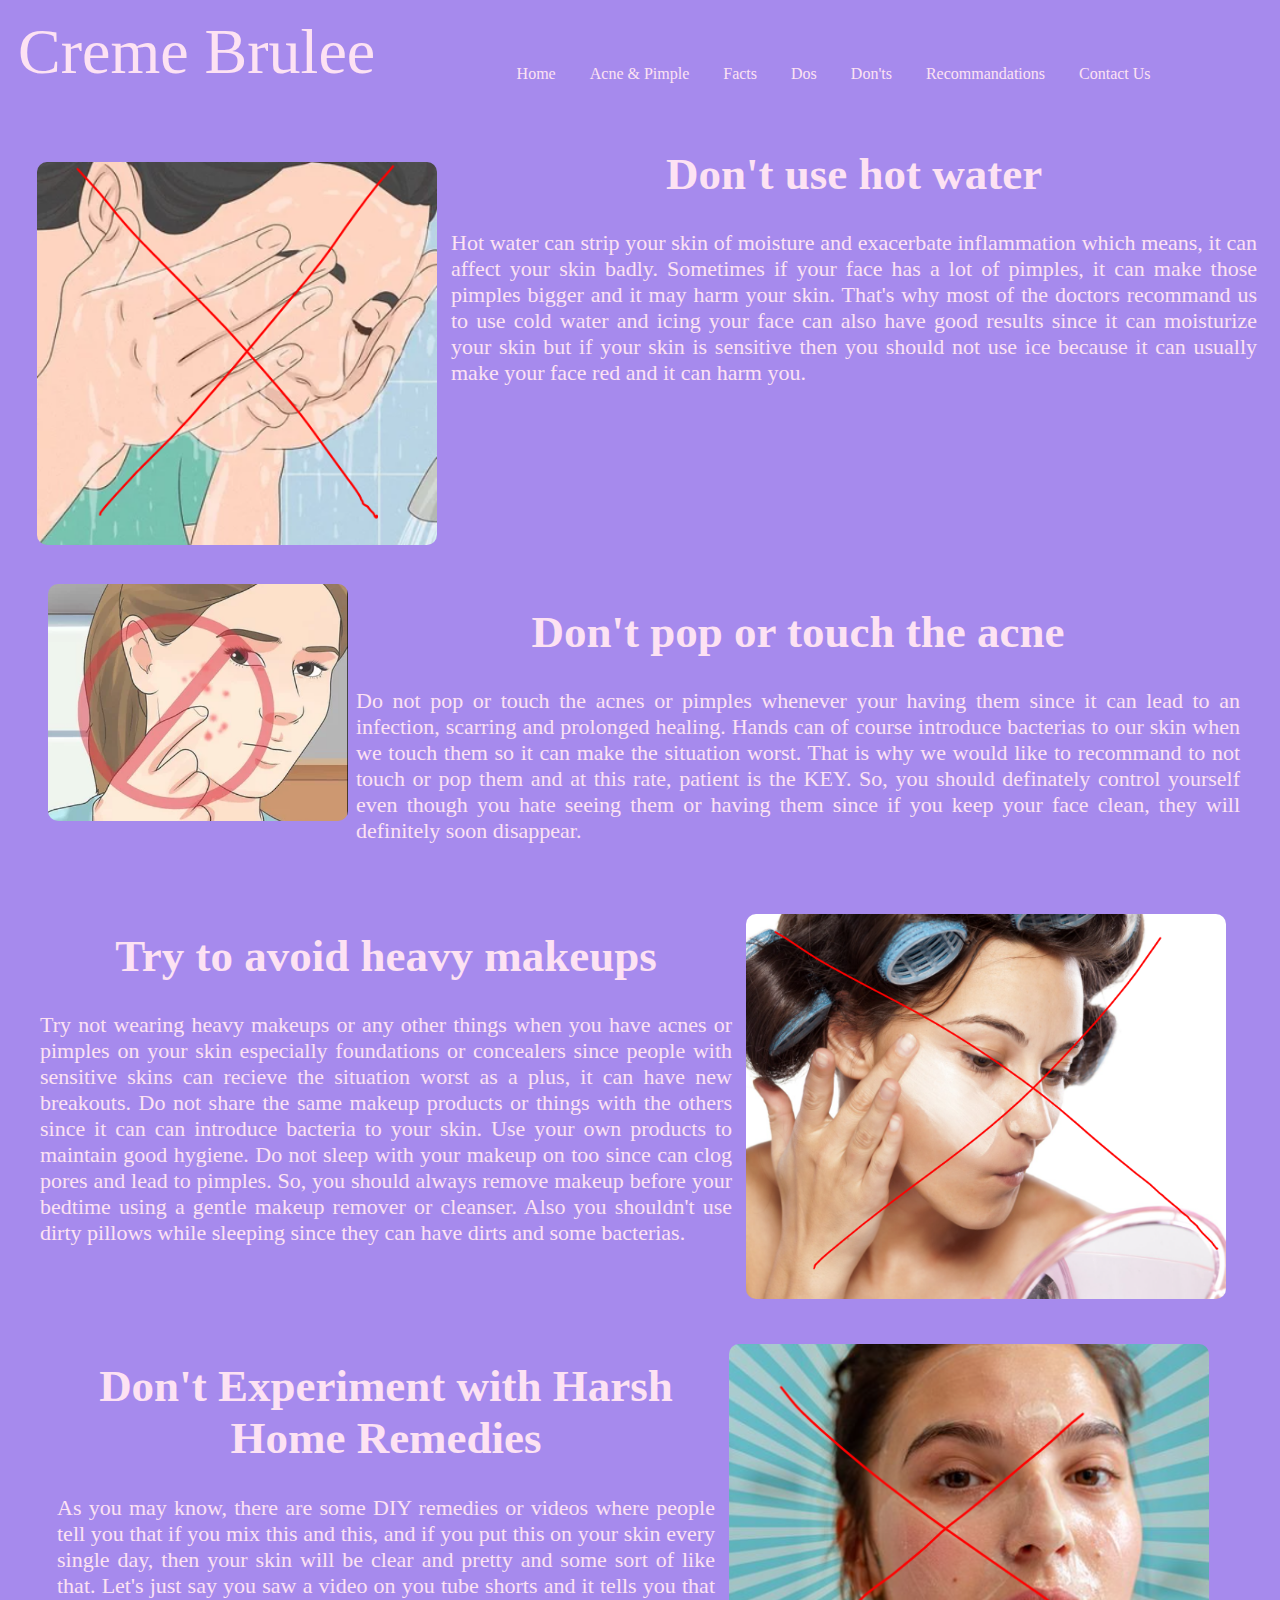
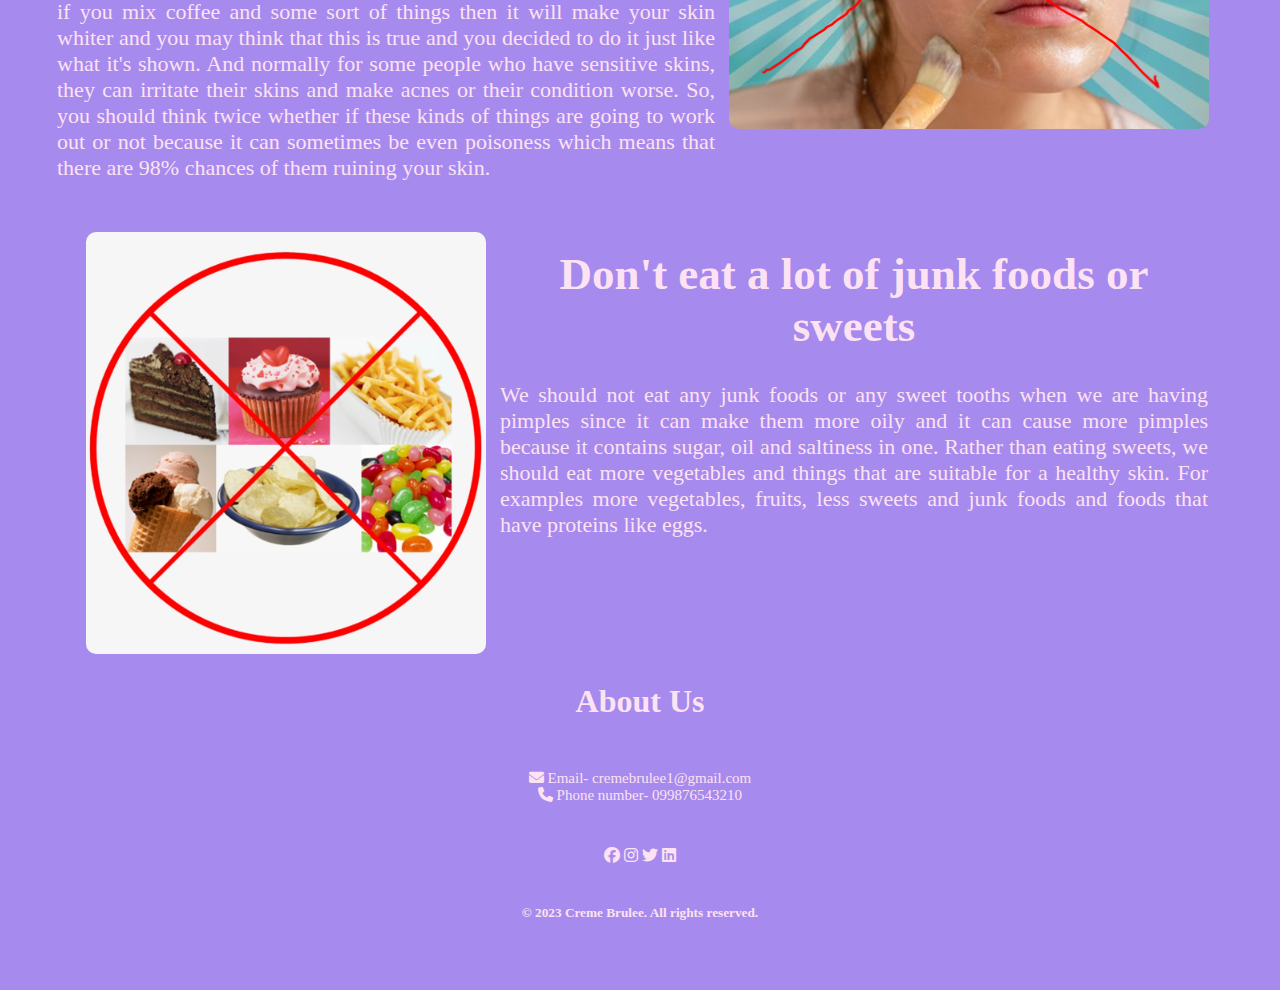
<file: donts.html>
<!DOCTYPE html>
<html lang="en">
<html>
<head>
<meta charset="utf-8">
<meta name="viewport" content="width=device-width, initial-scale=1">
<title>Donts</title>
</head>
<body>
    <link rel="icon" type="image/icon" href="pages/img/dog.png">
<link rel="stylesheet" type="text/css" href="donts.css">
<link rel="stylesheet" type="text/css" href="https://cdnjs.cloudflare.com/ajax/libs/font-awesome/6.4.2/css/all.min.css">

</head>
<body>

    <section class="home">
       <nav id="mynav">
         <span id="navkit">Creme Brulee</span>
         <ul>
          <li><a href="index.html">Home</a></li>
          <li><a href="acneandpimples.html">Acne & Pimple</a></li>
          <li><a href="causes.html">Facts</a></li>
          <li><a href="do.html">Dos</a></li>
          <li><a href="donts.html">Don'ts</a></li>
          <li><a href="recommendation.html">Recommandations</a></li>
          <li><a href="contactus.html">Contact Us</a></li>
        </ul>  
     </nav> 

<div class="l&e">
<div class="do1">
<img class="q" src="pages/img/facewash.png" alt="">
<div class="pink">
<h1>Don't use hot water</h1>
<p>Hot water can strip your skin of moisture and exacerbate inflammation which means, it can affect your skin badly. Sometimes if your face has a lot of pimples, it can make those pimples bigger and it may harm your skin. That's why most of the doctors recommand us to use cold water and icing your face can also have good results since it can moisturize your skin but if your skin is sensitive then you should not use ice because it can usually make your face red and it can harm you. </p>

 

    <div class="do2">
<img class="w" src="pages/img/touching.png" alt="">
<div class="blue">
<h1>Don't pop or touch the acne</h1>
<p>Do not pop or touch the acnes or pimples whenever your having them since it can lead to an infection, scarring and prolonged healing. Hands can of course introduce bacterias to our skin when we touch them so it can make the situation worst. That is why we would like to recommand to not touch or pop them and at this rate, patient is the KEY. So, you should definately control yourself even though you hate seeing them or having them since if you keep your face clean, they will definitely soon disappear. </p> 

</div>
</div> 
</div>

 

      <div class="do5">
<img class="t" src="pages/img/makeup.png" alt="">
<div class="green">
<h1>Try to avoid heavy makeups</h1>
<p> Try not wearing heavy makeups or any other things when you have acnes or pimples on your skin especially foundations or concealers since people with sensitive skins can recieve the situation worst as a  plus, it can have new breakouts. Do not share the same makeup products or things with the others since it can can introduce bacteria to your skin. Use your own products to maintain good hygiene. Do not sleep with your makeup on too since can clog pores and lead to pimples. So, you should always remove makeup before your bedtime using a gentle makeup remover or cleanser. Also you shouldn't use dirty pillows while sleeping since they can have dirts and some bacterias.  </p> 
<div class="do6">
<img class="y" src="pages/img/heavy.png" alt="">
<div class="brown">
<h1>Don't Experiment with Harsh Home Remedies</h1>
<p>As you may know, there are some DIY remedies or videos where people tell you that if you mix this and this, and if you put this on your skin every single day, then your skin will be clear and pretty and some sort of like that. Let's just say you saw a video on you tube shorts and it tells you that if you mix coffee and some sort of things then it will make your skin whiter and you may think that this is true and you decided to do it just like what it's shown. And normally for some people who have sensitive skins, they can irritate their skins and make acnes or their condition worse. So, you should think twice whether if these kinds of things are going to work out or not because it can sometimes be even poisoness which means that there are 98% chances of them ruining your skin. </p> 

<div class="do3">
<img class="e" src="pages/img/sugary.png" alt="">
<div class="purple">
<h1>Don't eat a lot of junk foods or sweets</h1>
<p>We should not eat any junk foods or any sweet tooths when we are having pimples since it can make them more oily and it can cause more pimples because it contains sugar, oil and saltiness in one. Rather than eating sweets, we should eat more vegetables and things that are suitable for a healthy skin. For examples more vegetables, fruits, less sweets and junk foods and foods that have proteins like eggs.  </p>

 

 

    </div>
</div>
</div>

<section class="footer">
        <h3>About Us</h3>
        <p><i class="fa-solid fa-envelope" style="color: #fde2f3;"></i>    Email- cremebrulee1@gmail.com<br><i class="fa-solid fa-phone" style="color: #fde2f3;"></i>   Phone number- 099876543210</p>
        <div class="icons">
            <i class="fa-brands fa-facebook" style="color: #fde2f3;"></i>
            <i class="fa-brands fa-instagram" style="color: #fde2f3;"></i>
            <i class="fa-brands fa-twitter" style="color: #fde2f3;"></i>
            <i class="fa-brands fa-linkedin" style="color: #fde2f3;"></i>
        </div>
        <h5>&copy;  2023 Creme Brulee. All rights reserved.</h5>
    </section>

</body>
</html>
</file>
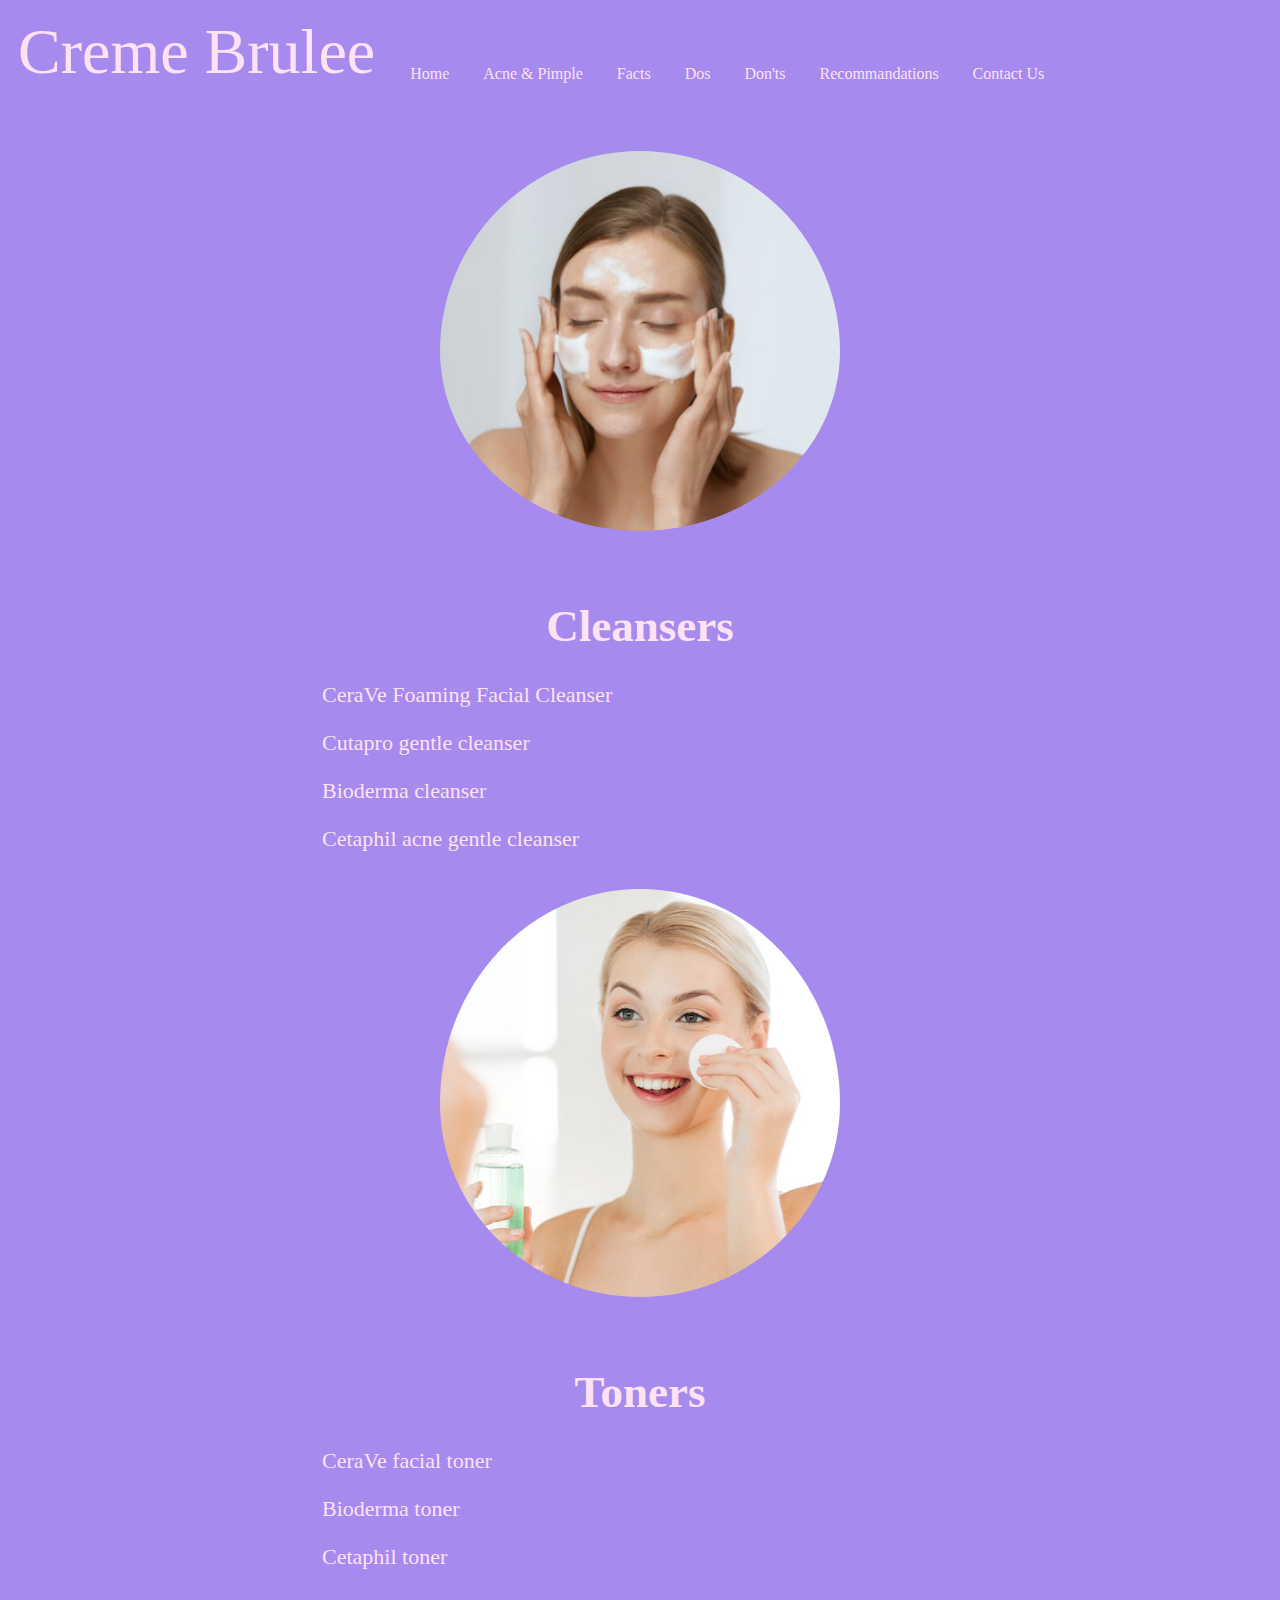
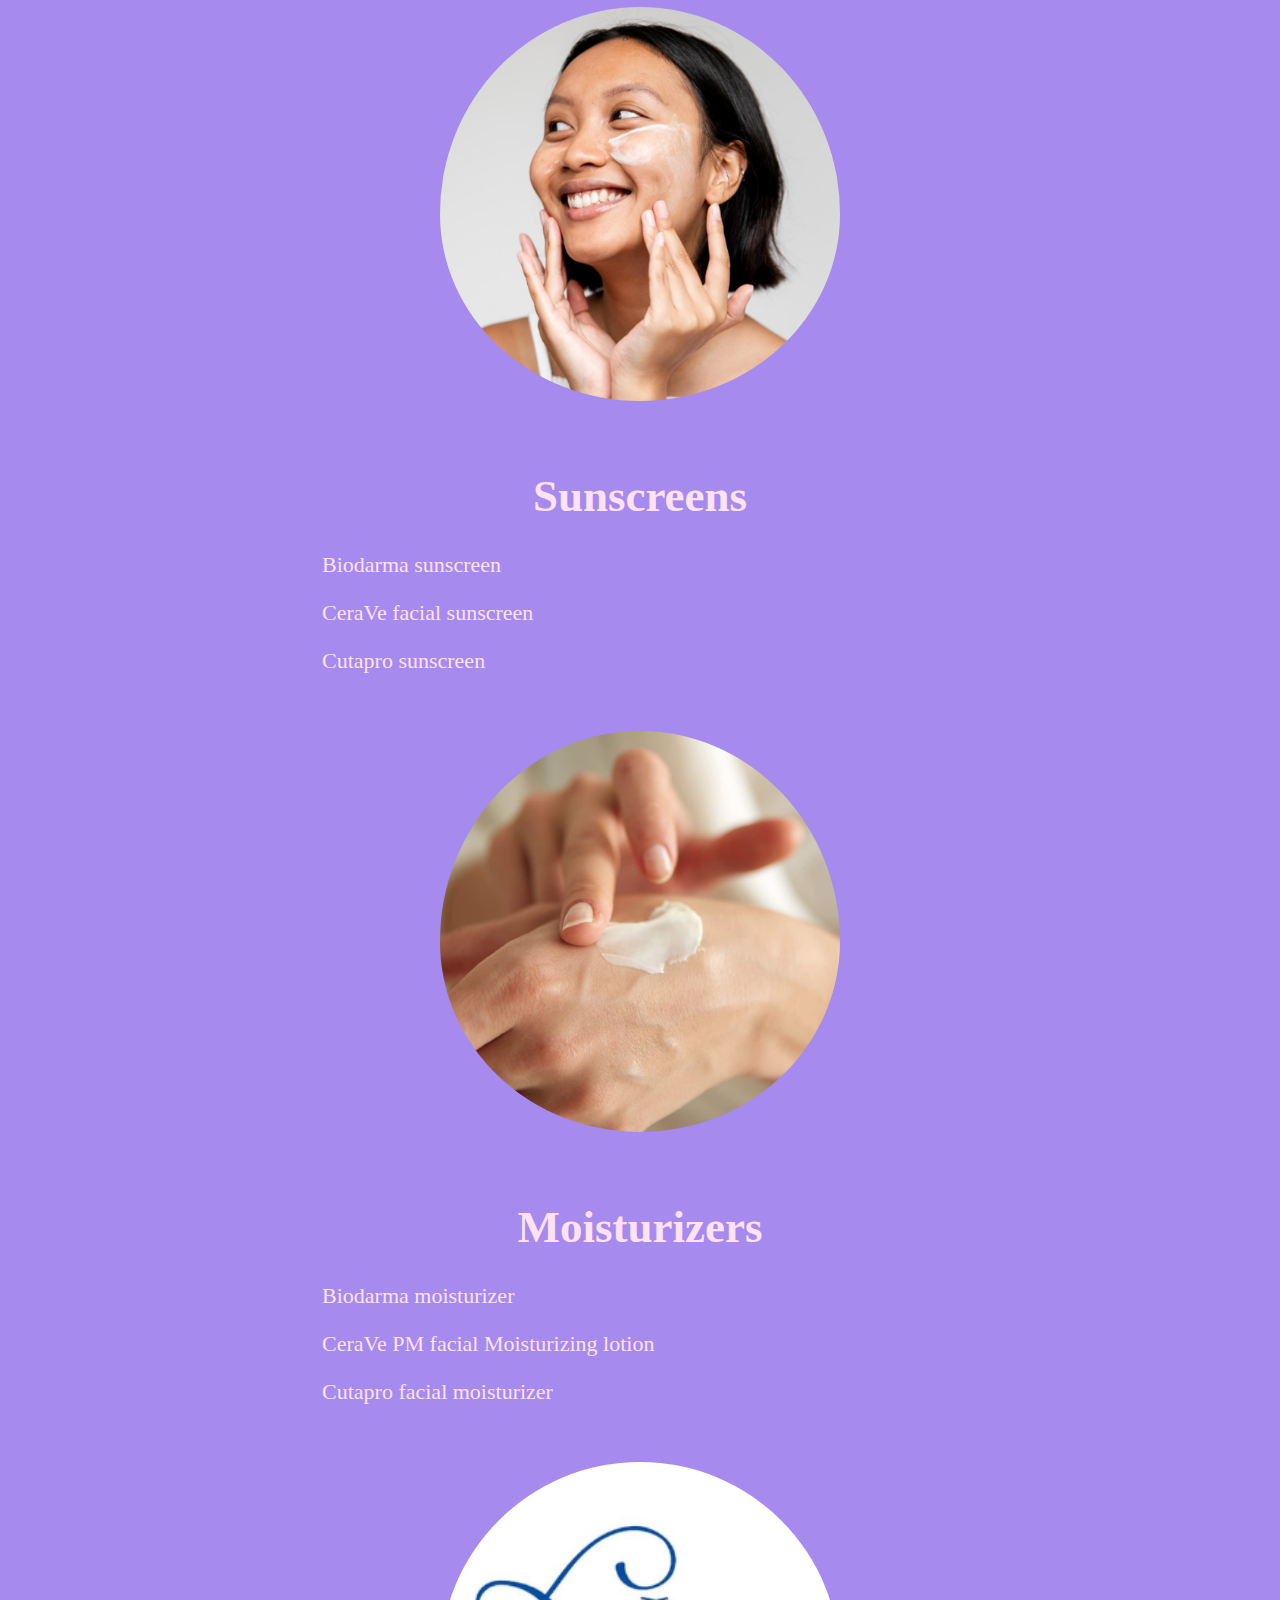
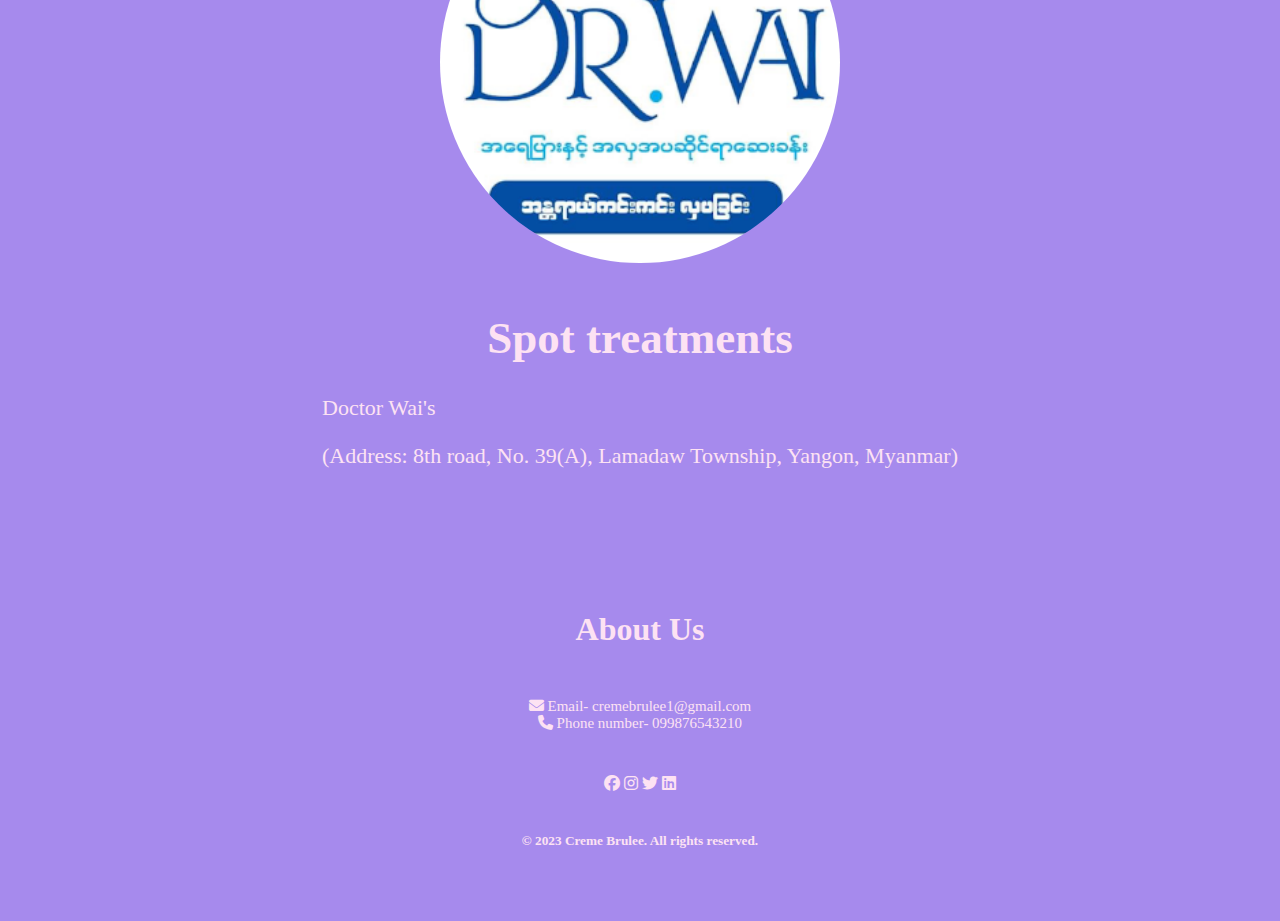
<file: recommendation.html>
<!DOCTYPE html>
<html lang="en">
<head>
	<meta charset="utf-8">
	<meta name="viewport" content="width=device-width, initial-scale=1">
	<title>Recommendation</title>
	<link rel="stylesheet" type="text/css" href="recommendation.css">

	<link rel="icon" type="image/icon" href="pages/img/dog.png">
	<link rel="stylesheet" type="text/css" href="https://cdnjs.cloudflare.com/ajax/libs/font-awesome/6.4.2/css/all.min.css">
</head>
<body>

	<section class="home">
	   <nav id="mynav">
         <span id="navkit">Creme Brulee</span>
         <ul>
	      <li><a href="index.html">Home</a></li>
	      <li><a href="acneandpimples.html">Acne & Pimple</a></li>
	      <li><a href="causes.html">Facts</a></li>
	      <li><a href="do.html">Dos</a></li>
	      <li><a href="donts.html">Don'ts</a></li>
	      <li><a href="recommendation.html">Recommandations</a></li>
	      <li><a href="contactus.html">Contact Us</a></li>
        </ul>  
     </nav>	


     <div class="catper">
		<div class="r1">
		<img class="q" src="pages/img/c.png" alt="">
	<div class="pink">
	<h1>Cleansers</h1>
	 <p>CeraVe Foaming Facial Cleanser</p>
     <p>Cutapro gentle cleanser</p>
     <p>Bioderma cleanser</p>
     <p>Cetaphil acne gentle cleanser</p>

<img class="q" src="pages/img/tu.png" alt="">
	<div class="pink">
	<h1>Toners</h1>
	<p>CeraVe facial toner</p>
     <p>Bioderma toner</p>
     <p>Cetaphil toner</p>

 

<img class="q" src="pages/img/us.png" alt="">
	<div class="pink">
	<h1>Sunscreens</h1>
	<p>Biodarma sunscreen</p>
     <p>CeraVe facial sunscreen</p>
     <p>Cutapro sunscreen</p>
  </div>


 

<img class="q" src="pages/img/ds.png" alt="">
<div class="pink">
<h1>Moisturizers</h1>

     <p>Biodarma moisturizer</p>
     <p>CeraVe PM facial Moisturizing lotion</p>
     <p>Cutapro facial moisturizer</p>
</div>

 

<img class="w" src="pages/img/dw.png" alt="">
	<div class="pink">
	<h1>Spot treatments</h1>
	<p>Doctor Wai's</p>
	<p>(Address: 8th road, No. 39(A), Lamadaw Township, Yangon, Myanmar)</p>
  </div>
</div>

<section class="footer">
		<h3>About Us</h3>
		<p><i class="fa-solid fa-envelope" style="color: #fde2f3;"></i>    Email- cremebrulee1@gmail.com<br><i class="fa-solid fa-phone" style="color: #fde2f3;"></i>   Phone number- 099876543210</p>
		<div class="icons">
			<i class="fa-brands fa-facebook" style="color: #fde2f3;"></i>
			<i class="fa-brands fa-instagram" style="color: #fde2f3;"></i>
			<i class="fa-brands fa-twitter" style="color: #fde2f3;"></i>
			<i class="fa-brands fa-linkedin" style="color: #fde2f3;"></i>
		</div>
		<h5>&copy;  2023 Creme Brulee. All rights reserved.</h5>
	</section>

 
</body>
</html>
</file>
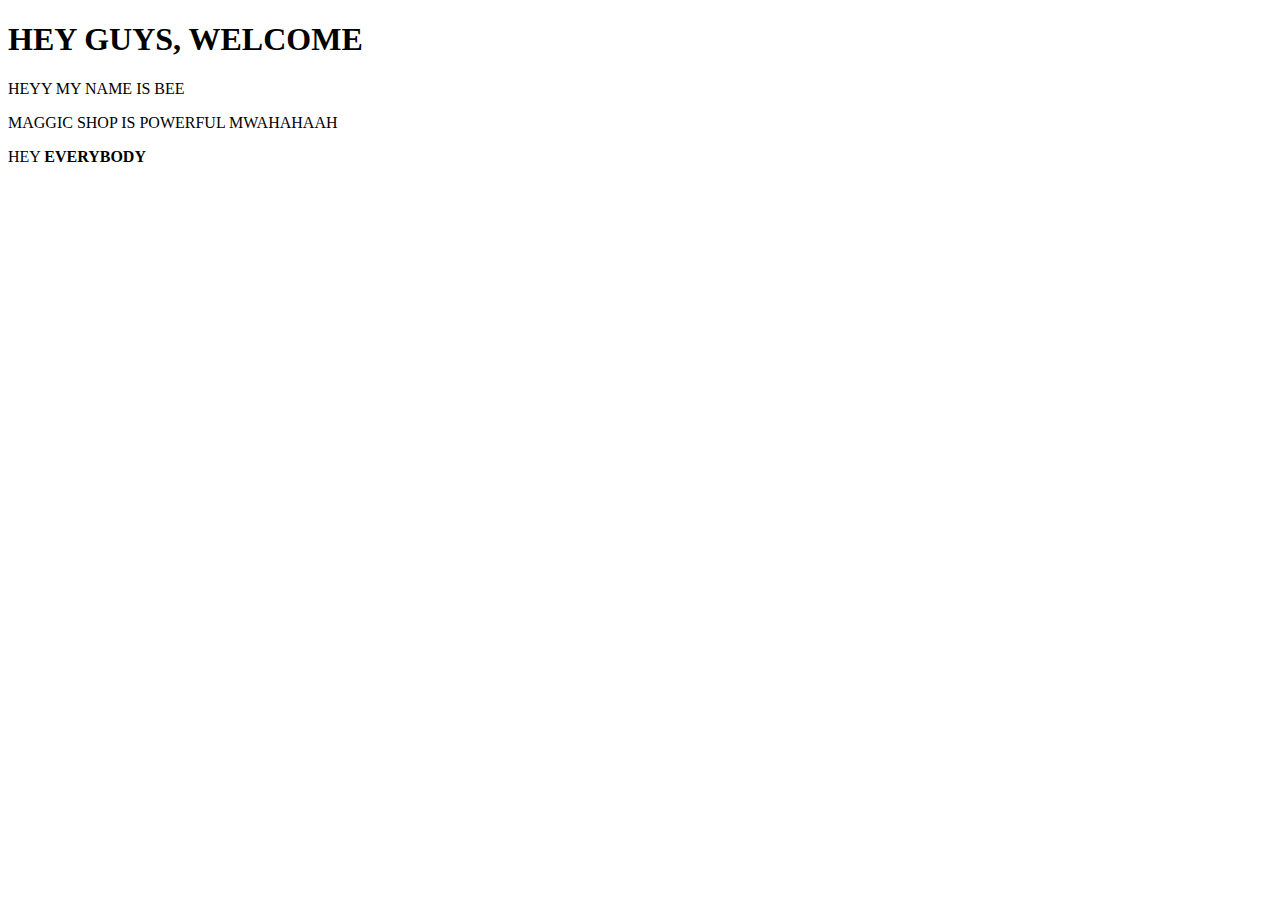
<file: pages/paragrah-ex.html>
<!DOCTYPE html>
<html lang="en">
<head>
	<meta charset="utf-8">
	<meta name="viewport" content="width=device-width, initial-scale=1">
	<title>Bold letters</title>
</head>
<body>

</body>
</html>
<p>
<!-- <--crtl/ comment --> 
	<h1>HEY GUYS, WELCOME</h1>
	HEYY MY NAME IS BEE
</p>
</body>
</html>

       MAGGIC SHOP IS POWERFUL MWAHAHAAH 

<p>HEY <b>EVERYBODY</b></p>
</file>
<file: second.css>
nav#mynav{
            display: block;
            overflow: hidden;
}

nav#mynav ul li{
        list-style: none;
        font-family: 'Pacifico', cursive;
        display: inline-block;
/*        padding-top: 26px;*/
}

li a{
      text-decoration: none;
      float: left;
      padding: 15px 15px;
      color: #FDE2F3;
}

li a:hover{
            background: #E4E4D0;
            color: #917FB3;
}

a:visited{
     color: #E5BEEC;
}

span#navkit{
    font-size: 4em;
    background-clip: text;
    float: left;
    color: #FDE2F3;
    padding-left: 10px;
    padding-top: 7px;
    padding-right: 20px;
}

/*.navbar, .footer{
    height: 10vh;
    border: 1px solid #A8DF8E;
}
.footer{
    height: 28vh;
    background-color: #A8DF8E;
}*/
body{
    height: 1000px;
}
.card, .new{
    border: 1px solid tone;
    height: 400px;
    display: flex;
    justify-content: space-around;
}
.font, .face{
    padding: 10px;
    height: 270px;
    width: 270px;
    border-radius: 300px;
    border: 1px solid none;
    margin: 30px;
    background-color: #917FB3;
}
.info{
    text-align: center;
    color: #FDE2F3;
}

.info h2{
    padding-bottom: 10px;
    text-align: center;
}




/*about text and para*/
h1, p{
    text-align: center;
    padding: 10px;
    color: #FDE2F3;
}
h4{
    color: #FDE2F3;
    padding-left: 6px;
}
.text{
    text-align: center;
    font-size: 15px;
    border: 1px solid none;
    background-color: #917FB3;
    padding-bottom: 10px;
}
body{
    background: #a68aed;
}

.hi{
    font-size: 45px;
}

* {box-sizing: border-box}
.mySlides {display: none}
img {vertical-align: middle;}

/* Slideshow container */
.slideshow-container {
  padding-top: 9%;
  width: 76vw;
  position: relative;
  margin: auto;
}

/* Next & previous buttons */
.prev, .next {
  cursor: pointer;
  position: absolute;
  top: 50%;
  width: auto;
  padding: 16px;
  margin-top: -22px;
  color: white;
  font-weight: bold;
  font-size: 18px;
  transition: 0.6s ease;
  border-radius: 0 3px 3px 0;
}

/* Position the "next button" to the right */
.next {
  right: 0;
  border-radius: 3px 0 0 3px;
}

/* On hover, add a black background color with a little bit see-through */
.prev:hover, .next:hover {
  background-color: rgba(0,0,0,0.8);
}

/* Number text (1/3 etc) */
.numbertext {
  color: #f2f2f2;
  font-size: 12px;
  padding: 8px 12px;
  position: absolute;
  top: 0;
}

/* The dots/bullets/indicators */
.dot {
  cursor: pointer;
  height: 15px;
  width: 15px;
  margin: 0 2px;
  background-color: #917FB3;
  border-radius: 50%;
  display: inline-block;
  transition: background-color 0.6s ease;
}

.active, .dot:hover {
  background-color: #2A2F4F;
}

























































/*footer section*/
.footer{
    width: 100%;
    text-align: center;
    padding: 30px 0;
}
.footer h3{
    font-size: 2em;
    margin-top: 50px;
    margin-bottom: 25px;
    color: #FDE2F3;
/*  font-weight: 1000;*/
}
h5{
    color: #FDE2F3;
}
.icons, .fa{
    color: black;
    margin: 0 13px;
    cursor: pointer;
    padding: 18px 0;
}
</file>
<file: causes.css>
nav#mynav{
        display: block;
        overflow: hidden;
}

nav#mynav ul li{
        list-style: none;
        font-family: 'Pacifico', cursive;
        display: inline-block;
        padding-top: 26px;
/*        padding: 6px 6px;*/
/*        position: relative;*/
}

li a{
      text-align: left;
      text-decoration: none;
      float: left;
      padding: 15px 15px;
      color: #FDE2F3;
}

li a:hover{
      background: #E4E4D0;
      color: #917FB3;
}

a:visited{
    color: #E5BEEC;
}

span#navkit{
    font-size: 4em;
    background-clip: text;
    float: left;
    color: #FDE2F3;
    padding-left: 10px;
    padding-top: 7px;
    padding-right: 20px;
}


/**{
   font-family: 'Poppins', sans-serif;
   box-sizing: border-box;
}*/

body{
   display: flex;
   justify-content: center;
   text-align: center;
   height: 30px;
   background-color: #a68aed;
}
h1{
   font-size: 45px;
   font-family: 'EB Garamond', serif;

}
p{
   font-size: 22px;
   font-family: 'Roboto Slab', serif;
   text-align: justify;
   padding: 20px;
}
.f1{
   margin: 17px;
   float: center;
   display: block;
}
.q{
   width: 400px;
   float: center;
   margin: 14px;
   border: 3px none;
   border-radius: 10px;
}
.w{
   width: 400px;
   float: center;
   border-radius: 10px;
}
.pink{
   color: #FDE2F3;
}

/*footer section*/
.footer{
    width: 100%;
    text-align: center;
    padding: 30px 0;
}
.footer h3{
   font-size: 2em;
   margin-top: 50px;
   margin-bottom: 25px;
   color: #FDE2F3;
/* font-weight: 1000;*/
}
.footer p{
   text-align: center;
   font-size: 15px;
   margin-top: 50px;
   margin-bottom: 25px;
   color: #FDE2F3;
}
h5{
   color: #FDE2F3;
}
.icons, .fa{
   color: black;
   margin: 0 13px;
   cursor: pointer;
   padding: 18px 0;
}
</file>
<file: contactus.css>
*{
    margin: 0;
    padding: 0;
}
.home{
    min-height: 100vh;
    width: 100%;
    background-image: url("pages/img/purple.jpg");
    background-size: cover;
    background-position: center;
    position: relative;
}
nav#mynav{
        display: block;
        overflow: hidden;
}

nav#mynav ul li{
        list-style: none;
        font-family: 'Pacifico', cursive;
        display: inline-block;
        padding-top: 26px;
/*        padding: 6px 6px;*/
/*        position: relative;*/
}

li a{
      text-decoration: none;
      float: left;
      padding: 15px 15px;
      color: #FDE2F3;
}

li a:hover{
      background: #E4E4D0;
      color: #917FB3;
}

a:visited{
    color: #E5BEEC;
}

span#navkit{
    font-size: 4em;
    background-clip: text;
    float: left;
    color: #FDE2F3;
    padding-left: 10px;
	padding-top: 7px;
	padding-right: 20px;
}
body{
    background: #a68aed;
}
.text{
    width: 90%;
    color: #FDE2F3;
    position: absolute;
    top: 50%;
    left: 50%;
    transform: translate(-50%,-50%);
    text-align: center;
}
.text h1{
    font-size: 60px;
}
.text p{
    margin: 10px 40px;
    font-size: 16px;
    color: #FDE2F3;
}

.text h1{
    margin-bottom: 10px;
}

.second{
    width: 80%;
    margin: auto;
    text-align: center;
    padding-top: 100px;
}
h1{
    color: #FDE2F3;
    font-size: 36px;
    font-weight: 600;
}
p{
    color: #FDE2F3;
    font-size: 14px;
    font-weight: 300;
    padding: 10px;
}
.row1, .row2, .row3{
    display: flex; 
    justify-content: space-around;
}
.child{
    border: 1px solid #A8DF8E;
    height: 33vh;
    width: 100vw;
}
.chwild, .chwild1{
    width: 40vw;
    margin: 20px;
}
.card{
    box-sizing: border-box;
    border: 1px solid none;
}
.container{
    display: flex;
    justify-content: center;
}
.rd{
    color: #FDE2F3;
    display: flex;
    justify-content: left;
}
.card{
    background: #917FB3;
/*    height: 270px;*/
    width: 400px;
    margin: 10px;
    border-radius: 15px;
}
.card-img{
    height: 170px;
    background-size: cover;
    border-radius: 15px 15px 0 0;
}
.car-1{
    background-image: url("pages/img/pimple1.jpg")
}
.car-2{
    background-image: url("pages/img/acne1.avif")
}
.car-3{
    background-image: url("pages/img/face.jpg")
}
.car-4{
    background-image: url("pages/img/do.webp")
}
.car-5{
    background-image: url("pages/img/dont.jpg")
}
.car-6{
    background-image: url("pages/img/rem.webp")
}
.card h2{
    padding: 5px;
}
.card, .rd{
    padding: 5px;
}
.card h2{
    color: #FDE2F3;
}
.card a{
/*    background-color: orange;*/
    color: white;
/*    padding: 15px 20px;*/
    display: block;
    text-align: center;
/*    margin: 20px 50px;*/
}
.card:hover{
    background-color: #917FB3;
    cursor: pointer;
    transform: scale(1.03);
    transition: all 1s ease;
}
.a2{
    text-align: center;
    color: #917FB3;
    background-color: #E5BEEC;
    border: 1px solid none;
    padding: 15px 20px;
    display: block;
    margin: 20px 50px;
    border-radius: 10px;
}
* {
  box-sizing: border-box;
}

.column {
  float: left;
  width: 50%;
  padding: 5px;

}
.column img{
    margin-top: 50px;
    border-radius: 20%;
}
.column h4{
    margin-top: 5px;
    color: #FDE2F3;
    font-size: 20px;
}

/* Clearfix (clear floats) */
.row::after {
  content: "";
  clear: both;
  display: table;
}

/*footer section*/
.footer{
    width: 100%;
    text-align: center;
    padding: 30px 0;
}
.footer h3{
    font-size: 2em;
    margin-top: 50px;
    margin-bottom: 25px;
    color: #FDE2F3;
/*  font-weight: 1000;*/
}
h5{
    color: #FDE2F3;
}
.icons, .fa{
    color: black;
    margin: 0 13px;
    cursor: pointer;
    padding: 18px 0;
}
</file>
<file: do.css>
/**{
	margin: 0;
	padding: 0;
}*/
nav#mynav{
        display: block;
        overflow: hidden;
}

nav#mynav ul li{
        list-style: none;
        font-family: 'Pacifico', cursive;
        display: inline-block;
        padding-top: 26px;
/*        padding: 6px 6px;*/
/*        position: relative;*/
}

li a{
      text-decoration: none;
      float: left;
      padding: 15px 15px;
      color: #FDE2F3;
}

li a:hover{
      background: #E4E4D0;
      color: #917FB3;
}

a:visited{
    color: #E5BEEC;
}

span#navkit{
    font-size: 4em;
    background-clip: text;
    float: left;
    color: #FDE2F3;
    padding-left: 10px;
   padding-top: 7px;
   padding-right: 20px;
}

/**{
	font-family: 'Poppins', sans-serif;
	box-sizing: border-box;
}*/

body{
   display: flex;
   justify-content: center;
   text-align: center;
   height: 30px;
   background-color: #a68aed;
}

.do1{
	margin: 15px;
}
.c{
	width: 440px;
	float: left;
	margin: 11px;
	border: 3px #F7FFE5;
	border-radius: 10px;
}
.w{
	width: 300px;
	float: left;
	margin: 8px;
	border: 3px #F7FFE5;
	border-radius: 10px;
}
.red{
	color: #FDE2F3;
}
h1{
	font-size: 45px;
   font-family: 'EB Garamond', serif;

}
p{
	font-size: 22px;
	font-family: 'Roboto Slab', serif;
	text-align: justify;
	justify-content: center;
}
.do2{
	margin: 17px;
   float: right;
   display: block;
}
.o{
	width: 400px;
	float: right;
	margin: 14px;
	border: 3px #F7FFE5;
	border-radius: 10px;
}
.blue{
	color: #FDE2F3;
}
.do3{
	margin: 15px;
	float: left;
	display: block;
}
.k{
	width: 400px;
	float: left;
	margin: 14px;
	border: 3px #F7FFE5;
	border-radius: 10px;
}
.green{
	color: #FDE2F3;
}
.do4{
	margin: 5px;
	float: left;
	display: block;
}
.q{
	width: 400px;
	float: left;
	margin: 14px;
	border: 3px #F7FFE5;
	border-radius: 10px;
}
.orange{
	color: #FDE2F3;
}
.do5{
	margin: 17px;
	float: right;
	display: block;
}
.v{
	width: 480px;
	float: right;
	margin: 14px;
	border: 3px #F7FFE5;
	border-radius: 10px;
}
.pink{
	color: #FDE2F3;
}
.do6{
	margin: 17px;
	float: right;
	display: block;
}
.z{
	width: 480px;
	float: right;
	margin: 14px;
	border: 3px #F7FFE5;
	border-radius: 10px;
}
.yellow{
	color: #FDE2F3;
}


.footer{
    width: 100%;
    text-align: center;
    padding: 30px 0;
}
.footer h3{
	font-size: 2em;
	margin-top: 50px;
	margin-bottom: 25px;
	color: #FDE2F3;
/*	font-weight: 1000;*/
}

.footer p{
   text-align: center;
   font-size: 15px;
   margin-top: 50px;
   margin-bottom: 25px;
   color: #FDE2F3;
}
h5{
	color: #FDE2F3;
}
.icons, .fa{
	color: black;
	margin: 0 13px;
	cursor: pointer;
	padding: 18px 0;
}
</file>
<file: donts.css>
/**{
    margin: 0;
    padding: 0;
}*/
nav#mynav{
        display: block;
        overflow: hidden;
}

nav#mynav ul li{
        list-style: none;
        font-family: 'Pacifico', cursive;
        display: inline-block;
        padding-top: 26px;
/*        padding: 6px 6px;*/
/*        position: relative;*/
}

li a{
      text-decoration: none;
      float: left;
      padding: 15px 15px;
      color: #FDE2F3;
}

li a:hover{
      background: #E4E4D0;
      color: #917FB3;
}

a:visited{
    color: #E5BEEC;
}

span#navkit{
    font-size: 4em;
    background-clip: text;
    float: left;
    color: #FDE2F3;
    padding-left: 10px;
   padding-top: 7px;
   padding-right: 20px;
}
/**{
    font-family: 'Poppins', sans-serif;
    box-sizing: border-box;
}*/

body{
   display: flex;
   justify-content: center;
   text-align: center;
   height: 30px;
   background-color: #a68aed;
}

.do1{
    margin: 15px;
}
.c{
    width: 440px;
    float: left;
    margin: 11px;
    border: 3px #F7FFE5;
    border-radius: 10px;
}
.w{
    width: 300px;
    float: left;
    margin: 8px;
    border: 3px #F7FFE5;
    border-radius: 10px;
}
.red{
    color: #FDE2F3;
}
h1{
    font-size: 45px;
   font-family: 'EB Garamond', serif;

}
p{
    font-size: 22px;
    font-family: 'Roboto Slab', serif;
    text-align: justify;
}
.do2{
    margin: 17px;
   float: right;
   display: block;
}
.o{
    width: 400px;
    float: right;
    margin: 14px;
    border: 3px #F7FFE5;
    border-radius: 10px;
}
.blue{
    color: #FDE2F3;
}
.do3{
    margin: 15px;
    float: left;
    display: block;
}
.e{
    width: 400px;
    float: left;
    margin: 14px;
    border: 3px #F7FFE5;
    border-radius: 10px;
}
.green{
    color: #FDE2F3;
}
.do4{
    margin: 5px;
    float: left;
    display: block;
}
.q{
    width: 400px;
    float: left;
    margin: 14px;
    border: 3px #F7FFE5;
    border-radius: 10px;
}
.orange{
    color: #FDE2F3;
}
.do5{
    margin: 17px;
    float: right;
    display: block;
}
.t{
    width: 480px;
    float: right;
    margin: 14px;
    border: 3px #F7FFE5;
    border-radius: 10px;
}
.pink{
    color: #FDE2F3;
}
.do6{
    margin: 17px;
    float: right;
    display: block;
}
.y{
    width: 480px;
    float: right;
    margin: 14px;
    border: 3px #F7FFE5;
    border-radius: 10px;
}
.yellow{
    color: #FDE2F3;
}


/*footer section*/
.footer{
    width: 100%;
    text-align: center;
    padding: 30px 0;
}
.footer h3{
    font-size: 2em;
    margin-top: 50px;
    margin-bottom: 25px;
    color: #FDE2F3;
/*  font-weight: 1000;*/
}
.footer p{
   text-align: center;
   font-size: 15px;
   margin-top: 50px;
   margin-bottom: 25px;
   color: #FDE2F3;
}
h5{
    color: #FDE2F3;
}
.icons, .fa{
    color: black;
    margin: 0 13px;
    cursor: pointer;
    padding: 18px 0;
}
</file>
<file: recommendation.css>
nav#mynav{
        display: block;
        overflow: hidden;
}

nav#mynav ul li{
        list-style: none;
        font-family: 'Pacifico', cursive;
        display: inline-block;
        padding-top: 26px;
/*        padding: 6px 6px;*/
/*        position: relative;*/
}

li a{
      text-align: left;
      text-decoration: none;
      float: left;
      padding: 15px 15px;
      color: #FDE2F3;
}

li a:hover{
      background: #E4E4D0;
      color: #917FB3;
}

a:visited{
    color: #E5BEEC;
}

span#navkit{
    font-size: 4em;
    background-clip: text;
    float: left;
    color: #FDE2F3;
    padding-left: 10px;
    padding-top: 7px;
    padding-right: 20px;
}



/**{
	font-family: 'Poppins', sans-serif;
	box-sizing: border-box;
}*/
body{
   background-color: #a68aed;
}
.catper{
   display: flex;
   justify-content: center;
   text-align: center;
   height: 30px;
   background-color: #a68aed;
}
h1{
   font-size: 45px;
   font-family: 'EB Garamond', serif;
   color: #FDE2F3;

}
.catper p{
   font-size: 22px;
   font-family: 'Roboto Slab', serif;
   text-align: justify;
   color: #FDE2F3;
}
.r1{
   margin: 18px;
   float: center;
   display: block;
}
.q{
   width: 400px;
   float: center;
   margin: 15px;
   border: 3px #F7FFE5;
   border-radius: 50%;
    padding-bottom: 20px;
}
.w{
   margin: 15px;
   border: 3px #F7FFE5;
   width: 400px;
   float: center;
   border-radius: 50%;
}
.pink{
   color: #E5BEEC;
   padding-bottom: 20px;
}

/*footer section*/
.footer{
    width: 100%;
    text-align: center;
    padding: 30px 0;
}
.footer h3{
   font-size: 2em;
   margin-top: 50px;
   margin-bottom: 25px;
   color: #FDE2F3;
/* font-weight: 1000;*/
}
.footer p{
   text-align: center;
   font-size: 15px;
   margin-top: 50px;
   margin-bottom: 25px;
   color: #FDE2F3;
}
h5{
   color: #FDE2F3;
}
.icons, .fa{
   color: black;
   margin: 0 13px;
   cursor: pointer;
   padding: 18px 0;
}
</file>
